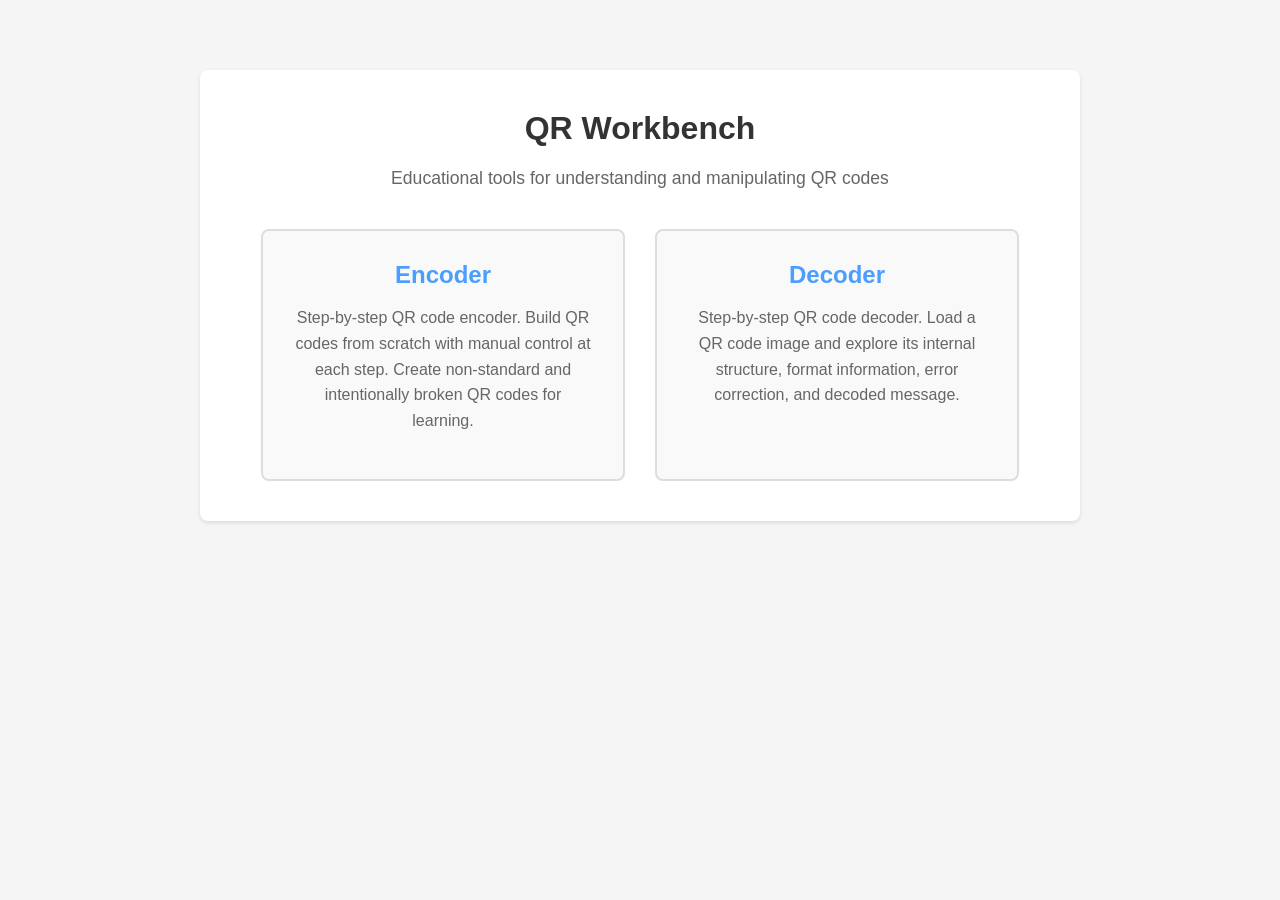
<file: index.html>
<!DOCTYPE html>
<html lang="en">
<head>
    <meta charset="UTF-8">
    <meta name="viewport" content="width=device-width, initial-scale=1.0">
    <title>QR Workbench</title>
    <link rel="stylesheet" href="styles.css">
    <style>
        .landing-container {
            max-width: 800px;
            margin: 50px auto;
            background: white;
            padding: 40px;
            border-radius: 8px;
            box-shadow: 0 2px 4px rgba(0,0,0,0.1);
            text-align: center;
        }

        .tool-cards {
            display: flex;
            gap: 30px;
            margin-top: 40px;
            justify-content: center;
        }

        .tool-card {
            flex: 1;
            max-width: 300px;
            padding: 30px;
            background: #f9f9f9;
            border-radius: 8px;
            border: 2px solid #ddd;
            transition: all 0.3s ease;
            text-decoration: none;
            color: inherit;
        }

        .tool-card:hover {
            border-color: #4a9eff;
            box-shadow: 0 4px 8px rgba(74, 158, 255, 0.2);
            transform: translateY(-2px);
        }

        .tool-card h2 {
            color: #4a9eff;
            margin-top: 0;
            margin-bottom: 15px;
        }

        .tool-card p {
            color: #666;
            line-height: 1.6;
        }

        .subtitle {
            color: #666;
            font-size: 1.1em;
            margin-top: 10px;
        }
    </style>
</head>
<body>
    <div class="landing-container">
        <h1>QR Workbench</h1>
        <p class="subtitle">Educational tools for understanding and manipulating QR codes</p>

        <div class="tool-cards">

            <a href="encoder.html" class="tool-card">
                <h2>Encoder</h2>
                <p>Step-by-step QR code encoder. Build QR codes from scratch with manual control at each step. Create non-standard and intentionally broken QR codes for learning.</p>
            </a>
            <a href="decoder.html" class="tool-card">
                <h2>Decoder</h2>
                <p>Step-by-step QR code decoder. Load a QR code image and explore its internal structure, format information, error correction, and decoded message.</p>
            </a>


        </div>
    </div>
</body>
</html>
</file>
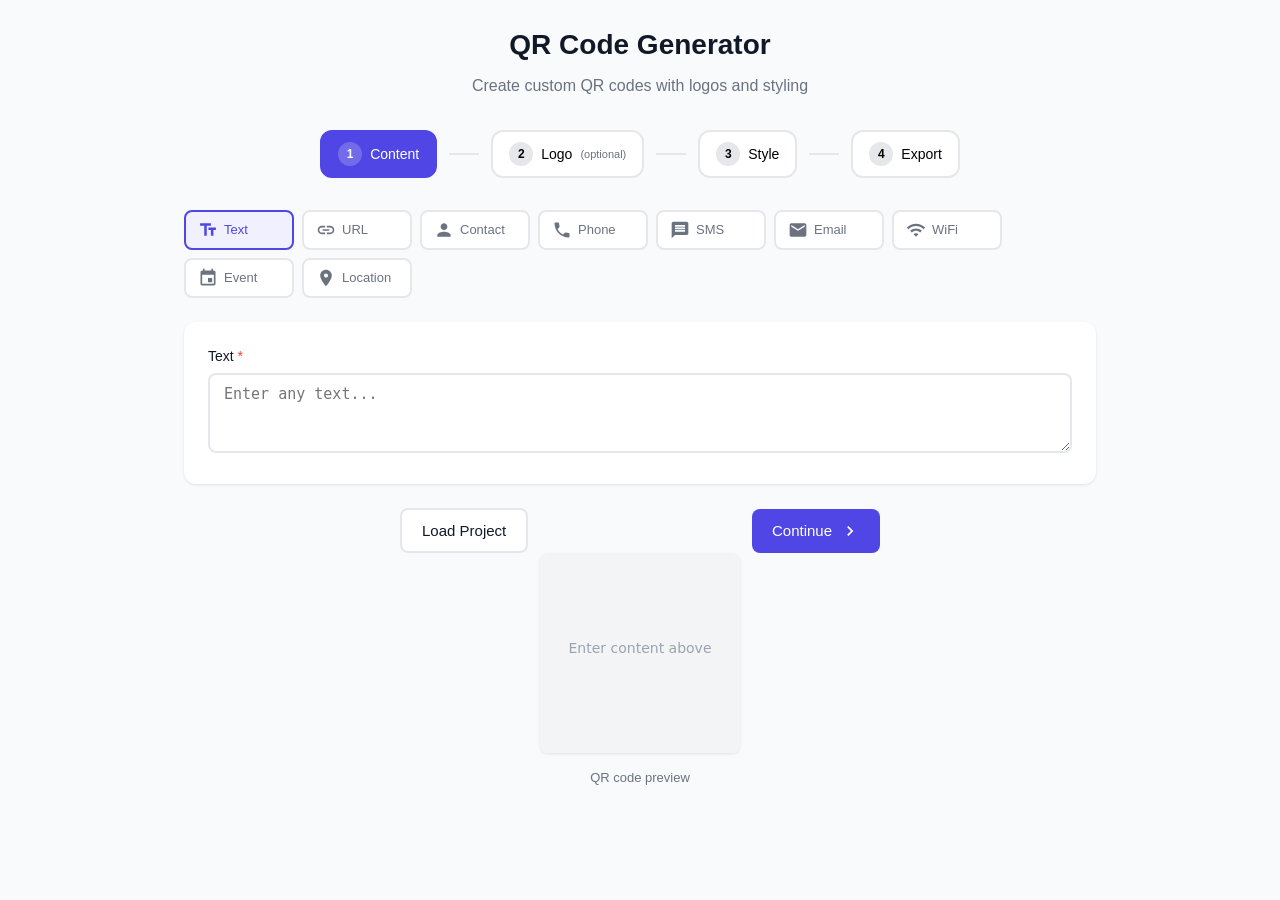
<file: public/index.html>
<!DOCTYPE html>
<html lang="en">
<head>
    <meta charset="UTF-8">
    <meta name="viewport" content="width=device-width, initial-scale=1.0">
    <title>QR Code Generator</title>
    <link rel="stylesheet" href="styles.css">
</head>
<body>
    <div class="container">
        <!-- Header -->
        <header class="header">
            <h1>QR Code Generator</h1>
            <p class="subtitle">Create custom QR codes with logos and styling</p>
        </header>

        <!-- Step Navigation -->
        <nav class="step-nav">
            <button class="step-btn active" data-step="1">
                <span class="step-num">1</span>
                <span class="step-label">Content</span>
            </button>
            <div class="step-divider"></div>
            <button class="step-btn" data-step="2">
                <span class="step-num">2</span>
                <span class="step-label">Logo</span>
                <span class="step-optional">(optional)</span>
            </button>
            <div class="step-divider"></div>
            <button class="step-btn" data-step="3">
                <span class="step-num">3</span>
                <span class="step-label">Style</span>
            </button>
            <div class="step-divider"></div>
            <button class="step-btn" data-step="4">
                <span class="step-num">4</span>
                <span class="step-label">Export</span>
            </button>
        </nav>

        <!-- Step 1: Content -->
        <section id="step1" class="step-section active">
            <!-- Type Selector -->
            <div class="type-selector">
                <div class="type-card active" data-type="text">
                    <div class="type-icon">
                        <svg viewBox="0 0 24 24" fill="currentColor"><path d="M2.5 4v3h5v12h3V7h5V4h-13zm19 5h-9v3h3v7h3v-7h3V9z"/></svg>
                    </div>
                    <span class="type-name">Text</span>
                </div>
                <div class="type-card" data-type="url">
                    <div class="type-icon">
                        <svg viewBox="0 0 24 24" fill="currentColor"><path d="M3.9 12c0-1.71 1.39-3.1 3.1-3.1h4V7H7c-2.76 0-5 2.24-5 5s2.24 5 5 5h4v-1.9H7c-1.71 0-3.1-1.39-3.1-3.1zM8 13h8v-2H8v2zm9-6h-4v1.9h4c1.71 0 3.1 1.39 3.1 3.1s-1.39 3.1-3.1 3.1h-4V17h4c2.76 0 5-2.24 5-5s-2.24-5-5-5z"/></svg>
                    </div>
                    <span class="type-name">URL</span>
                </div>
                <div class="type-card" data-type="vcard">
                    <div class="type-icon">
                        <svg viewBox="0 0 24 24" fill="currentColor"><path d="M12 12c2.21 0 4-1.79 4-4s-1.79-4-4-4-4 1.79-4 4 1.79 4 4 4zm0 2c-2.67 0-8 1.34-8 4v2h16v-2c0-2.66-5.33-4-8-4z"/></svg>
                    </div>
                    <span class="type-name">Contact</span>
                </div>
                <div class="type-card" data-type="phone">
                    <div class="type-icon">
                        <svg viewBox="0 0 24 24" fill="currentColor"><path d="M6.62 10.79c1.44 2.83 3.76 5.14 6.59 6.59l2.2-2.2c.27-.27.67-.36 1.02-.24 1.12.37 2.33.57 3.57.57.55 0 1 .45 1 1V20c0 .55-.45 1-1 1-9.39 0-17-7.61-17-17 0-.55.45-1 1-1h3.5c.55 0 1 .45 1 1 0 1.25.2 2.45.57 3.57.11.35.03.74-.25 1.02l-2.2 2.2z"/></svg>
                    </div>
                    <span class="type-name">Phone</span>
                </div>
                <div class="type-card" data-type="sms">
                    <div class="type-icon">
                        <svg viewBox="0 0 24 24" fill="currentColor"><path d="M20 2H4c-1.1 0-1.99.9-1.99 2L2 22l4-4h14c1.1 0 2-.9 2-2V4c0-1.1-.9-2-2-2zm-2 12H6v-2h12v2zm0-3H6V9h12v2zm0-3H6V6h12v2z"/></svg>
                    </div>
                    <span class="type-name">SMS</span>
                </div>
                <div class="type-card" data-type="email">
                    <div class="type-icon">
                        <svg viewBox="0 0 24 24" fill="currentColor"><path d="M20 4H4c-1.1 0-1.99.9-1.99 2L2 18c0 1.1.9 2 2 2h16c1.1 0 2-.9 2-2V6c0-1.1-.9-2-2-2zm0 4l-8 5-8-5V6l8 5 8-5v2z"/></svg>
                    </div>
                    <span class="type-name">Email</span>
                </div>
                <div class="type-card" data-type="wifi">
                    <div class="type-icon">
                        <svg viewBox="0 0 24 24" fill="currentColor"><path d="M1 9l2 2c4.97-4.97 13.03-4.97 18 0l2-2C16.93 2.93 7.08 2.93 1 9zm8 8l3 3 3-3c-1.65-1.66-4.34-1.66-6 0zm-4-4l2 2c2.76-2.76 7.24-2.76 10 0l2-2C15.14 9.14 8.87 9.14 5 13z"/></svg>
                    </div>
                    <span class="type-name">WiFi</span>
                </div>
                <div class="type-card" data-type="event">
                    <div class="type-icon">
                        <svg viewBox="0 0 24 24" fill="currentColor"><path d="M17 12h-5v5h5v-5zM16 1v2H8V1H6v2H5c-1.11 0-1.99.9-1.99 2L3 19c0 1.1.89 2 2 2h14c1.1 0 2-.9 2-2V5c0-1.1-.9-2-2-2h-1V1h-2zm3 18H5V8h14v11z"/></svg>
                    </div>
                    <span class="type-name">Event</span>
                </div>
                <div class="type-card" data-type="geo">
                    <div class="type-icon">
                        <svg viewBox="0 0 24 24" fill="currentColor"><path d="M12 2C8.13 2 5 5.13 5 9c0 5.25 7 13 7 13s7-7.75 7-13c0-3.87-3.13-7-7-7zm0 9.5c-1.38 0-2.5-1.12-2.5-2.5s1.12-2.5 2.5-2.5 2.5 1.12 2.5 2.5-1.12 2.5-2.5 2.5z"/></svg>
                    </div>
                    <span class="type-name">Location</span>
                </div>
            </div>

            <!-- Dynamic Form -->
            <div class="form-container">
                <form id="inputForm">
                    <!-- Fields injected by JS -->
                </form>
            </div>

            <!-- Actions -->
            <div class="step-actions step-actions-split" style="max-width: 480px; margin-left: auto; margin-right: auto;">
                <div>
                    <input type="file" id="projectFileInput" accept=".json" hidden>
                    <button type="button" class="btn btn-secondary" id="loadProjectBtn">Load Project</button>
                </div>
                <button type="button" class="btn btn-primary" id="nextBtn1">
                    Continue
                    <svg viewBox="0 0 24 24" fill="currentColor"><path d="M10 6L8.59 7.41 13.17 12l-4.58 4.59L10 18l6-6z"/></svg>
                </button>
            </div>


            <!-- Preview (small) -->
            <div class="preview-small">
                <canvas id="previewCanvas" width="200" height="200"></canvas>
                <p class="preview-hint">QR code preview</p>
            </div>
        </section>


        <!-- Step 2: Logo (Optional) -->
        <section id="step2" class="step-section">
            <div class="logo-step-layout">
                <!-- Logo Canvas -->
                <div class="logo-canvas-container">
                    <!-- Paint mode controls (hidden until editable cells exist) -->
                    <div id="paintModeControls" class="paint-mode-controls" style="display: none;">
                        <div class="mode-toggle">
                            <button type="button" class="mode-btn active" data-mode="logo">Move Logo</button>
                            <button type="button" class="mode-btn" data-mode="paint">Paint Modules</button>
                        </div>
                        <div id="brushControls" class="brush-controls" style="display: none;">
                            <button type="button" class="brush-btn active" data-brush="black" title="Black">&#9632;</button>
                            <button type="button" class="brush-btn" data-brush="white" title="White">&#9633;</button>
                            <button type="button" class="brush-btn brush-reset" id="resetPaintBtn" title="Reset edits">Reset</button>
                        </div>
                        <span id="modeHint" class="mode-hint">Drag to move logo</span>
                    </div>
                    <canvas id="logoCanvas" width="450" height="450"></canvas>
                    <p class="canvas-hint" id="logoCanvasHint">Upload a logo to position it on the QR code</p>
                </div>

                <!-- Logo Controls -->
                <div class="logo-controls-panel">
                    <div class="logo-upload-section">
                        <input type="file" id="logoInput" accept="image/*" hidden>
                        <button type="button" class="btn btn-primary btn-large" id="uploadLogoBtn">
                            <svg viewBox="0 0 24 24" fill="currentColor"><path d="M19 7v2.99s-1.99.01-2 0V7h-3s.01-1.99 0-2h3V2h2v3h3v2h-3zm-3 4V8h-3V5H5c-1.1 0-2 .9-2 2v12c0 1.1.9 2 2 2h12c1.1 0 2-.9 2-2v-8h-3zM5 19l3-4 2 3 3-4 4 5H5z"/></svg>
                            Upload Logo
                        </button>
                        <button type="button" class="btn btn-text" id="clearLogoBtn" style="display: none;">Remove Logo</button>
                    </div>

                    <div id="logoAdjustments" style="display: none;">
                        <div class="control-group">
                            <label>Logo Scale: <span id="logoScaleValue">100</span>%</label>
                            <input type="range" id="logoScale" min="20" max="150" value="100">
                        </div>

                    </div>

                    <!-- Canvas Size (always visible) -->
                    <div class="control-group">
                        <label>Canvas Size</label>
                        <p class="control-hint">Larger sizes allow bigger logos</p>
                        <select id="versionSelect">
                            <option value="auto">Auto</option>
                            <option value="2">Version 2 (25x25)</option>
                            <option value="3">Version 3 (29x29)</option>
                            <option value="4">Version 4 (33x33)</option>
                            <option value="5">Version 5 (37x37)</option>
                            <option value="6">Version 6 (41x41)</option>
                            <option value="8">Version 8 (49x49)</option>
                        </select>
                    </div>

                    <!-- Error Correction Level -->
                    <div class="control-group">
                        <label>Error Correction</label>
                        <p class="control-hint">Lower = more padding capacity</p>
                        <select id="eccSelect">
                            <option value="L">Low (7% recovery)</option>
                            <option value="M" selected>Medium (15% recovery)</option>
                            <option value="Q">Quartile (25% recovery)</option>
                            <option value="H">High (30% recovery)</option>
                        </select>
                    </div>

                    <!-- Optimize Mask for Logo (only when logo loaded) -->
                    <div id="optimizeMaskSection" class="control-group" style="display: none;">
                        <label>Optimize Pattern</label>
                        <p class="control-hint">Find the best mask pattern to match logo dark/light areas</p>
                        <button type="button" class="btn btn-secondary" id="optimizeMaskBtn" style="width: 100%;">
                            <svg viewBox="0 0 24 24" fill="currentColor" width="18" height="18"><path d="M19.35 10.04C18.67 6.59 15.64 4 12 4 9.11 4 6.6 5.64 5.35 8.04 2.34 8.36 0 10.91 0 14c0 3.31 2.69 6 6 6h13c2.76 0 5-2.24 5-5 0-2.64-2.05-4.78-4.65-4.96zM14 13v4h-4v-4H7l5-5 5 5h-3z"/></svg>
                            Optimize for Logo
                        </button>
                        <p id="optimizeResult" class="control-hint" style="margin-top: 8px; display: none;"></p>
                    </div>
                </div>
            </div>

            <!-- Step Actions -->
            <div class="step-actions step-actions-split">
                <button type="button" class="btn btn-secondary" id="backBtn2">
                    <svg viewBox="0 0 24 24" fill="currentColor"><path d="M15.41 7.41L14 6l-6 6 6 6 1.41-1.41L10.83 12z"/></svg>
                    Back
                </button>
                <div class="step-actions-right">
                    <button type="button" class="btn btn-text" id="skipLogoBtn">Skip - No Logo</button>
                    <button type="button" class="btn btn-primary" id="nextBtn2">
                        Continue
                        <svg viewBox="0 0 24 24" fill="currentColor"><path d="M10 6L8.59 7.41 13.17 12l-4.58 4.59L10 18l6-6z"/></svg>
                    </button>
                </div>
            </div>
        </section>

        <!-- Step 3: Style & Export -->
        <section id="step3" class="step-section">
            <div class="style-layout">
                <!-- Main Preview -->
                <div class="preview-main">
                    <canvas id="mainCanvas" width="500" height="500"></canvas>
                </div>

                <!-- Controls Panel -->
                <div class="controls-panel">
                    <!-- Module Shape -->
                    <div class="control-group">
                        <h3>Module Shape</h3>
                        <div class="shape-selector">
                            <button class="shape-btn" data-shape="square" title="Square">
                                <svg viewBox="0 0 24 24"><rect x="4" y="4" width="16" height="16" fill="currentColor"/></svg>
                            </button>
                            <button class="shape-btn" data-shape="circle" title="Circle">
                                <svg viewBox="0 0 24 24"><circle cx="12" cy="12" r="8" fill="currentColor"/></svg>
                            </button>
                            <button class="shape-btn" data-shape="rounded" title="Rounded">
                                <svg viewBox="0 0 24 24"><rect x="4" y="4" width="16" height="16" rx="3" fill="currentColor"/></svg>
                            </button>
                            <button class="shape-btn" data-shape="diamond" title="Diamond">
                                <svg viewBox="0 0 24 24"><rect x="4" y="4" width="16" height="16" transform="rotate(45 12 12)" fill="currentColor"/></svg>
                            </button>
                            <button class="shape-btn active" data-shape="cushion" title="Cushion">
                                <svg viewBox="0 0 24 24"><path d="M12 4 Q14.8 9.2 20 12 Q14.8 14.8 12 20 Q9.2 14.8 4 12 Q9.2 9.2 12 4Z" fill="currentColor"/></svg>
                            </button>
                        </div>
                    </div>

                    <!-- Finder Shape -->
                    <div class="control-group">
                        <h3>Finder Shape</h3>
                        <div class="shape-selector">
                            <button class="shape-btn finder-shape-btn" data-finder="square" title="Square">
                                <svg viewBox="0 0 24 24"><rect x="3" y="3" width="18" height="18" fill="currentColor"/><rect x="6" y="6" width="12" height="12" fill="white"/><rect x="8" y="8" width="8" height="8" fill="currentColor"/></svg>
                            </button>
                            <button class="shape-btn finder-shape-btn active" data-finder="rounded" title="Rounded">
                                <svg viewBox="0 0 24 24"><rect x="3" y="3" width="18" height="18" rx="2" fill="currentColor"/><rect x="6" y="6" width="12" height="12" rx="1.5" fill="white"/><rect x="8" y="8" width="8" height="8" rx="1" fill="currentColor"/></svg>
                            </button>
                            <button class="shape-btn finder-shape-btn" data-finder="circle" title="Circle">
                                <svg viewBox="0 0 24 24"><circle cx="12" cy="12" r="10" fill="currentColor"/><circle cx="12" cy="12" r="7" fill="white"/><circle cx="12" cy="12" r="4.5" fill="currentColor"/></svg>
                            </button>
                            <button class="shape-btn finder-shape-btn" data-finder="hybrid" title="Hybrid">
                                <svg viewBox="0 0 24 24"><circle cx="12" cy="12" r="10" fill="currentColor"/><circle cx="12" cy="12" r="7" fill="white"/><rect x="8" y="8" width="8" height="8" fill="currentColor"/></svg>
                            </button>
                            <button class="shape-btn finder-shape-btn" data-finder="hybrid-inverse" title="Hybrid Inverse">
                                <svg viewBox="0 0 24 24"><rect x="3" y="3" width="18" height="18" fill="currentColor"/><rect x="6" y="6" width="12" height="12" fill="white"/><circle cx="12" cy="12" r="4.5" fill="currentColor"/></svg>
                            </button>
                        </div>
                        <div class="finder-colors">
                            <div class="finder-color-swatch">
                                <input type="color" id="finderOuterColor" value="#000000">
                                <span>Outer</span>
                            </div>
                            <div class="finder-color-swatch">
                                <input type="color" id="finderMiddleColor" value="#ffffff">
                                <span>Middle</span>
                            </div>
                            <div class="finder-color-swatch">
                                <input type="color" id="finderCenterColor" value="#000000">
                                <span>Center</span>
                            </div>
                        </div>
                        <label class="checkbox-inline" style="display: flex; align-items: center; gap: 8px; margin-top: 8px; cursor: pointer;">
                            <input type="checkbox" id="finderFullSeparator">
                            <span style="font-size: 13px;">Full-sized separators</span>
                        </label>
                    </div>

                    <!-- Module Size -->
                    <div class="control-group">
                        <h3>Module Size: <span id="moduleSizeValue">80</span>%</h3>
                        <input type="range" id="moduleSize" min="20" max="100" value="80">
                    </div>

                    <!-- Simple Module Colors (visible when no logo) -->
                    <div id="simpleColorMode" class="control-group">
                        <h3>Module Colors</h3>
                        <div class="palette-display" style="display: block;">
                            <div class="palette-row">
                                <span class="palette-label">Dark</span>
                                <input type="color" id="simpleDarkColor" value="#000000">
                            </div>
                            <div class="palette-row">
                                <span class="palette-label">Light</span>
                                <input type="color" id="simpleLightColor" value="#ffffff">
                            </div>
                        </div>
                    </div>

                    <!-- Module Colors (visible when logo loaded) -->
                    <div id="moduleColorMode" class="control-group" style="display: none;">
                        <h3>Module Colors</h3>
                        <select id="colorMode">
                            <option value="default">Black & White</option>
                            <option value="palette" selected>Palette from Logo</option>
                            <option value="gradient">Gradient from Logo</option>
                        </select>

                        <!-- Palette Color Pickers (shown when palette mode) -->
                        <div id="paletteDisplay" class="palette-display" style="display: none;">
                            <div class="palette-row">
                                <span class="palette-label">Dark</span>
                                <input type="color" class="palette-picker" data-type="dark" data-index="0">
                                <input type="color" class="palette-picker" data-type="dark" data-index="1">
                                <input type="color" class="palette-picker" data-type="dark" data-index="2">
                                <input type="color" class="palette-picker" data-type="dark" data-index="3">
                            </div>
                            <div class="palette-row">
                                <span class="palette-label">Light</span>
                                <input type="color" class="palette-picker" data-type="light" data-index="0">
                                <input type="color" class="palette-picker" data-type="light" data-index="1">
                                <input type="color" class="palette-picker" data-type="light" data-index="2">
                                <input type="color" class="palette-picker" data-type="light" data-index="3">
                            </div>
                            <p class="control-hint">Click any color to customize</p>
                        </div>

                        <!-- Gradient Controls (shown when gradient mode) -->
                        <div id="gradientControls" class="gradient-controls" style="display: none;">
                            <label>Dark Max Brightness: <span id="darkLumValue">33</span>%</label>
                            <input type="range" id="darkMaxLum" min="0" max="50" value="33">
                            <label>Light Min Brightness: <span id="lightLumValue">66</span>%</label>
                            <input type="range" id="lightMinLum" min="50" max="100" value="66">
                        </div>
                    </div>

                    <!-- Background Fill (visible when logo loaded) -->
                    <div id="backgroundFillGroup" class="control-group" style="display: none;">
                        <h3>Background Fill</h3>
                        <select id="backgroundFill">
                            <option value="light">Light (from logo)</option>
                            <option value="dark">Dark (from logo)</option>
                        </select>
                    </div>

                </div>
            </div>

            <!-- Step 3 Actions -->
            <div class="step-actions step-actions-split">
                <button type="button" class="btn btn-secondary" id="backBtn3">
                    <svg viewBox="0 0 24 24" fill="currentColor"><path d="M15.41 7.41L14 6l-6 6 6 6 1.41-1.41L10.83 12z"/></svg>
                    Back
                </button>
                <button type="button" class="btn btn-primary" id="nextBtn3">
                    Continue
                    <svg viewBox="0 0 24 24" fill="currentColor"><path d="M10 6L8.59 7.41 13.17 12l-4.58 4.59L10 18l6-6z"/></svg>
                </button>
            </div>
        </section>

        <!-- Step 4: Delete & Export -->
        <section id="step4" class="step-section">
            <div class="delete-step-layout">
                <!-- Left: Canvas area -->
                <div class="delete-canvas-container">
                    <!-- Mode controls -->
                    <div id="deletePaintModeControls" class="paint-mode-controls">
                        <div class="mode-toggle">
                            <button type="button" class="mode-btn active" data-mode="delete">Delete Codewords</button>
                            <button type="button" class="mode-btn" data-mode="paint">Paint Deleted</button>
                        </div>
                        <div id="deleteBrushControls" class="brush-controls" style="display: none;">
                            <button type="button" class="brush-btn active" data-brush="black" title="Black">&#9632;</button>
                            <button type="button" class="brush-btn" data-brush="white" title="White">&#9633;</button>
                        </div>
                        <span id="deleteModeHint" class="mode-hint">Click to delete/restore codewords</span>
                    </div>
                    <canvas id="deleteCanvas" width="500" height="500"></canvas>
                    <div id="deleteHoverIndicator" class="delete-hover-indicator" style="display: none;"></div>
                </div>

                <!-- Right: Side panel -->
                <div class="delete-side-panel">
                    <!-- Summary -->
                    <div class="delete-summary">
                        <div class="delete-summary-row">
                            <span>Total Codewords:</span>
                            <strong id="deleteTotalCodewords">0</strong>
                        </div>
                        <div class="delete-summary-row">
                            <span>Deleted:</span>
                            <strong id="deleteDeletedCount">0</strong>
                        </div>
                    </div>

                    <!-- Block Legend -->
                    <div id="deleteBlockLegend" class="delete-block-legend"></div>

                    <!-- Reset Button -->
                    <button type="button" class="btn btn-secondary" id="resetDeletionsBtn" style="width: 100%; justify-content: center; margin-bottom: 20px;">
                        Reset Deletions
                    </button>

                    <!-- Hide Deleted Preview -->
                    <label class="checkbox-inline" style="display: flex; align-items: center; gap: 8px; margin-bottom: 16px; cursor: pointer;">
                        <input type="checkbox" id="hideDeletedPreview">
                        <span style="font-size: 13px;">Hide deleted modules</span>
                    </label>

                    <!-- Quiet Zone -->
                    <div class="control-group">
                        <h3>Quiet Zone: <span id="quietZoneValue">2</span> modules</h3>
                        <input type="range" id="quietZone" min="0" max="4" value="2">
                    </div>

                    <!-- Export -->
                    <div class="control-group export-group">
                        <h3>Export</h3>
                        <div class="export-buttons">
                            <button type="button" class="btn btn-primary export-delete-btn" data-size="512">Download 512px</button>
                            <button type="button" class="btn btn-primary export-delete-btn" data-size="1024">Download 1024px</button>
                            <button type="button" class="btn btn-primary export-delete-btn" data-size="2048">Download 2048px</button>
                        </div>
                    </div>

                    <!-- Save Project -->
                    <button type="button" class="btn btn-secondary" id="saveProjectBtn"
                        style="width: 100%; justify-content: center; margin-top: 12px;">
                        Save Project
                    </button>
                </div>
            </div>

            <!-- Back Button -->
            <div class="step-actions">
                <button type="button" class="btn btn-secondary" id="backBtn4">
                    <svg viewBox="0 0 24 24" fill="currentColor"><path d="M15.41 7.41L14 6l-6 6 6 6 1.41-1.41L10.83 12z"/></svg>
                    Back
                </button>
            </div>
        </section>
    </div>

    <!-- Scripts -->
    <script src="core/qr-block-tables.js"></script>
    <script src="core/qr-reed-solomon.js"></script>
    <script src="core/qr-utils.js"></script>
    <script src="core/encoder-core.js"></script>
    <script src="js/qr-types.js"></script>
    <script src="js/color-utils.js"></script>
    <script src="js/qr-renderer.js"></script>
    <script src="js/app.js"></script>
</body>
</html>
</file>
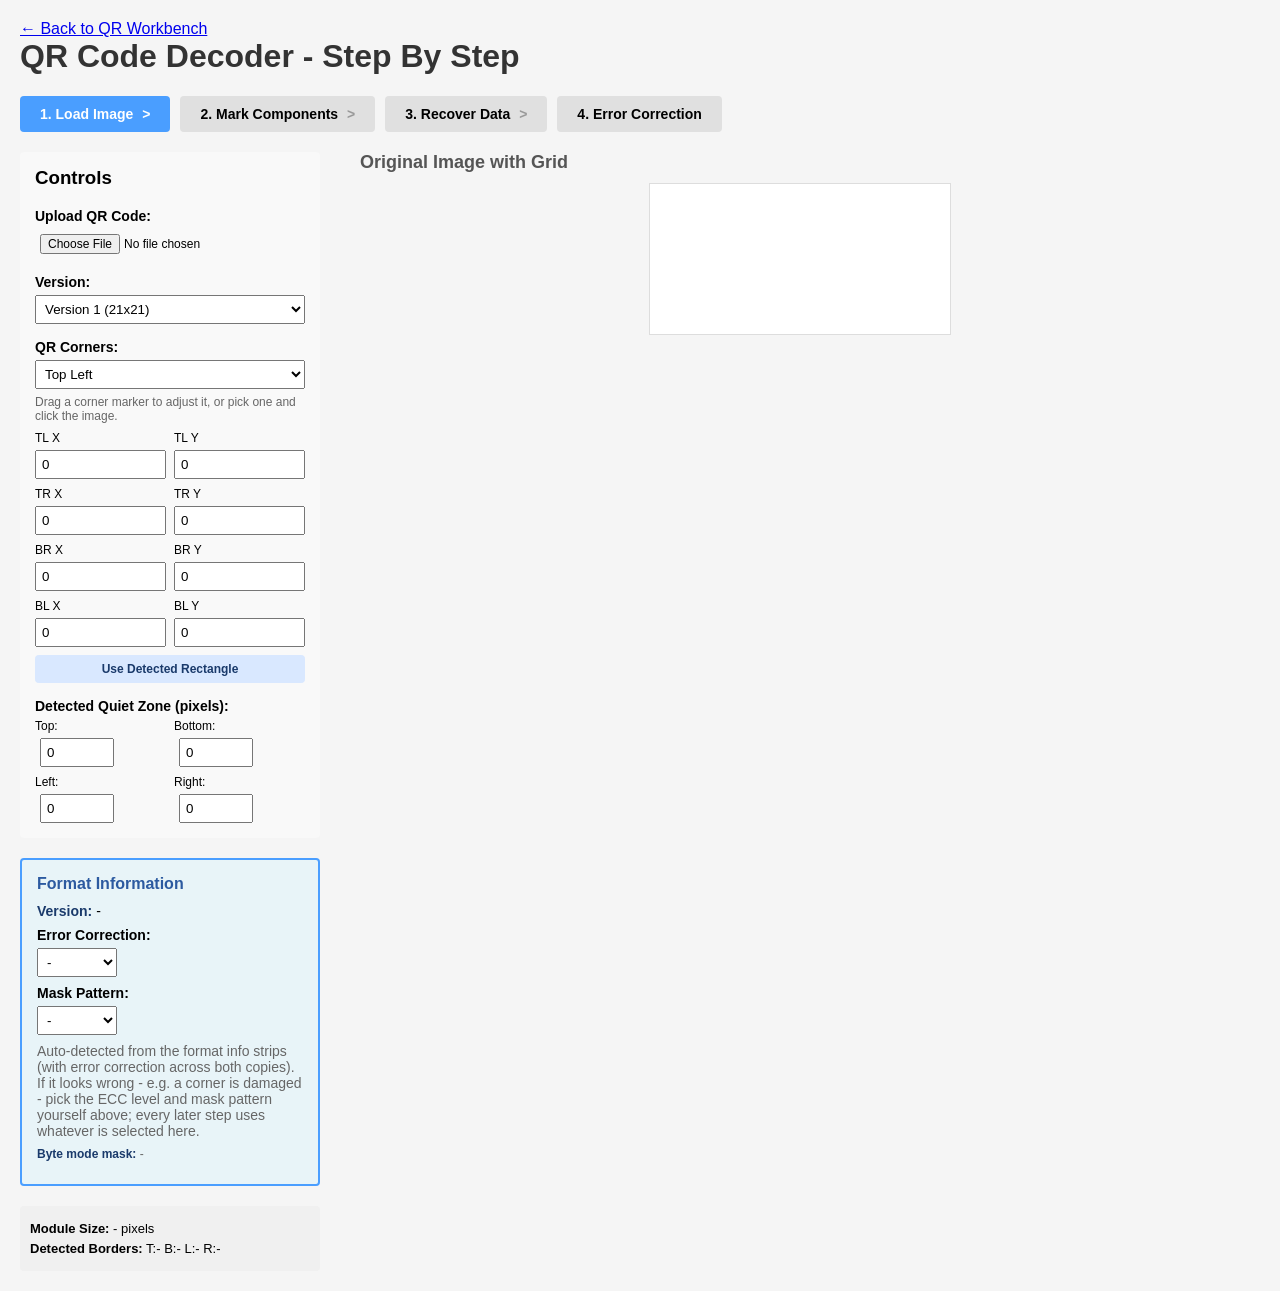
<file: decoder.html>
<!DOCTYPE html>
<html lang="en">
<head>
    <meta charset="UTF-8">
    <meta name="viewport" content="width=device-width, initial-scale=1.0">
    <title>QR Code Decoder - Step 2: Format Information</title>
    <link rel="stylesheet" href="styles.css">
</head>
<body>
    <a href="index.html" class="back-link">&larr; Back to QR Workbench</a>

    <h1>QR Code Decoder - Step By Step</h1>

    <div class="tabs">
        <button class="tab-button active" onclick="switchTab(0)">1. Load Image</button>
        <button class="tab-button" onclick="switchTab(1)">2. Mark Components</button>
        <button class="tab-button" onclick="switchTab(2)">3. Recover Data</button>
        <button class="tab-button" onclick="switchTab(3)">4. Error Correction</button>
    </div>

    <!-- Tab 1: Original Image -->
    <div class="tab-content active" id="tab1">
        <div class="side-panel">
            <div class="controls">
                <h3 style="margin-top: 0;">Controls</h3>
                <div class="control-group">
                    <label>Upload QR Code:</label>
                    <input type="file" id="imageInput" accept="image/*">
                </div>

                <div class="control-group">
                    <label>Version:</label>
                    <select id="versionSelect">
                        <!-- Versions 1-40 -->
                    </select>
                </div>

                <div class="control-group">
                    <label>QR Corners:</label>
                    <select id="cornerSelect">
                        <option value="topLeft">Top Left</option>
                        <option value="topRight">Top Right</option>
                        <option value="bottomRight">Bottom Right</option>
                        <option value="bottomLeft">Bottom Left</option>
                    </select>
                    <p class="control-hint">Drag a corner marker to adjust it, or pick one and click the image.</p>
                    <div class="corner-controls">
                        <div>
                            <label>TL X</label>
                            <input type="number" id="cornerTopLeftX" min="0" value="0">
                        </div>
                        <div>
                            <label>TL Y</label>
                            <input type="number" id="cornerTopLeftY" min="0" value="0">
                        </div>
                        <div>
                            <label>TR X</label>
                            <input type="number" id="cornerTopRightX" min="0" value="0">
                        </div>
                        <div>
                            <label>TR Y</label>
                            <input type="number" id="cornerTopRightY" min="0" value="0">
                        </div>
                        <div>
                            <label>BR X</label>
                            <input type="number" id="cornerBottomRightX" min="0" value="0">
                        </div>
                        <div>
                            <label>BR Y</label>
                            <input type="number" id="cornerBottomRightY" min="0" value="0">
                        </div>
                        <div>
                            <label>BL X</label>
                            <input type="number" id="cornerBottomLeftX" min="0" value="0">
                        </div>
                        <div>
                            <label>BL Y</label>
                            <input type="number" id="cornerBottomLeftY" min="0" value="0">
                        </div>
                    </div>
                    <button type="button" class="small-button" id="useDetectedBorders">Use Detected Rectangle</button>
                </div>

                <div class="control-group">
                    <label>Detected Quiet Zone (pixels):</label>
                    <div class="border-controls">
                        <div>
                            <label>Top:</label>
                            <input type="number" id="borderTop" min="0" value="0">
                        </div>
                        <div>
                            <label>Bottom:</label>
                            <input type="number" id="borderBottom" min="0" value="0">
                        </div>
                        <div>
                            <label>Left:</label>
                            <input type="number" id="borderLeft" min="0" value="0">
                        </div>
                        <div>
                            <label>Right:</label>
                            <input type="number" id="borderRight" min="0" value="0">
                        </div>
                    </div>
                </div>
            </div>

            <div class="info-panel">
                <h3>Format Information</h3>
                <p><strong><span id="versionLabel">Version:</span></strong> <span id="versionInfo">-</span></p>
                <div class="control-group" style="margin: 8px 0;">
                    <label>Error Correction:</label>
                    <select id="eccLevelSelect" style="width: 80px;">
                        <option value="">-</option>
                        <option value="L">L (7%)</option>
                        <option value="M">M (15%)</option>
                        <option value="Q">Q (25%)</option>
                        <option value="H">H (30%)</option>
                    </select>
                    <span id="eccLevel" style="display: none;">-</span>
                </div>
                <div class="control-group" style="margin: 8px 0;">
                    <label>Mask Pattern:</label>
                    <select id="maskPatternSelect" style="width: 80px;">
                        <option value="-1">-</option>
                        <option value="0">0</option>
                        <option value="1">1</option>
                        <option value="2">2</option>
                        <option value="3">3</option>
                        <option value="4">4</option>
                        <option value="5">5</option>
                        <option value="6">6</option>
                        <option value="7">7</option>
                    </select>
                    <span id="maskPattern" style="display: none;">-</span>
                </div>
                <p class="control-hint" style="margin: 0 0 8px;">Auto-detected from the format info strips (with error correction across both copies). If it looks wrong - e.g. a corner is damaged - pick the ECC level and mask pattern yourself above; every later step uses whatever is selected here.</p>
                <p style="margin-top: 8px; font-size: 12px; color: #666;"><strong>Byte mode mask:</strong> <span id="byteMaskHint">-</span></p>
            </div>

            <div class="status">
                <p><strong>Module Size:</strong> <span id="moduleSize">-</span> pixels</p>
                <p><strong>Detected Borders:</strong> T:<span id="detectedTop">-</span> B:<span id="detectedBottom">-</span> L:<span id="detectedLeft">-</span> R:<span id="detectedRight">-</span></p>
            </div>
        </div>

        <div class="canvas-area">
            <div class="canvas-container">
                <h2>Original Image with Grid</h2>
                <canvas id="canvas"></canvas>
            </div>
        </div>
    </div>

    <!-- Tab 2: Mark Components -->
    <div class="tab-content" id="tab2">
        <div class="side-panel">
            <div class="marking-controls">
                <h3>Mark Components</h3>
                <button class="mark-button" id="markFinders" onclick="toggleMark('finders')">Mark Finders</button>
                <button class="mark-button" id="markAlignment" onclick="toggleMark('alignment')" disabled>Mark Alignment</button>
                <button class="mark-button" id="markFormat" onclick="toggleMark('format')">Mark Format Info</button>
                <button class="mark-button" id="markTiming" onclick="toggleMark('timing')">Mark Timing</button>
                <button class="mark-button" id="markDark" onclick="toggleMark('dark')">Mark Dark Module</button>
                <button class="mark-button" id="markVersion" onclick="toggleMark('version')" disabled>Mark Version Info</button>
            </div>

            <div class="info-panel">
                <h3>Format Information</h3>
                <p><strong><span id="versionLabel2">Version:</span></strong> <span id="versionInfo2">-</span></p>
                <div class="control-group" style="margin: 8px 0;">
                    <label>Error Correction:</label>
                    <select id="eccLevelSelect2" style="width: 80px;">
                        <option value="">-</option>
                        <option value="L">L (7%)</option>
                        <option value="M">M (15%)</option>
                        <option value="Q">Q (25%)</option>
                        <option value="H">H (30%)</option>
                    </select>
                    <span id="eccLevel2" style="display: none;">-</span>
                </div>
                <div class="control-group" style="margin: 8px 0;">
                    <label>Mask Pattern:</label>
                    <select id="maskPatternSelect2" style="width: 80px;">
                        <option value="-1">-</option>
                        <option value="0">0</option>
                        <option value="1">1</option>
                        <option value="2">2</option>
                        <option value="3">3</option>
                        <option value="4">4</option>
                        <option value="5">5</option>
                        <option value="6">6</option>
                        <option value="7">7</option>
                    </select>
                    <span id="maskPattern2" style="display: none;">-</span>
                </div>
                <p style="margin-top: 8px; font-size: 12px; color: #666;"><strong>Byte mode mask:</strong> <span id="byteMaskHint2">-</span></p>
                <p><strong>Blocks:</strong> <span id="blockCount">-</span></p>
                <div class="control-group" style="margin: 8px 0;">
                    <label>Data Mode:</label>
                    <select id="dataModeSelect" style="width: 140px;" disabled>
                        <option value="">-</option>
                        <option value="Numeric">Numeric</option>
                        <option value="Alphanumeric">Alphanumeric</option>
                        <option value="Byte">Byte</option>
                        <option value="Kanji">Kanji</option>
                    </select>
                </div>
                <p class="control-hint" style="margin: 0 0 8px;">If this is not auto-detected try Byte.</p>
                <p><strong>Message Size:</strong> <span id="messageSize">-</span></p>
            </div>
        </div>

        <div class="canvas-area">
            <div class="canvas-container">
                <h2>Cleaned QR Code</h2>
                <canvas id="cleanCanvas"></canvas>
            </div>
        </div>
    </div>

    <!-- Tab 3: Recover Data Blocks -->
    <div class="tab-content" id="tab3">
        <div class="side-panel">
            <div class="marking-controls">
                <h3>Recover Data Blocks</h3>
                <button class="mark-button" id="unmaskButton" onclick="unmaskQRCode()" disabled>Unmask Data</button>
                <div class="recovery-buttons">
                    <button class="mark-button" id="recoverAllButton" onclick="recoverAllBitstream()" disabled>Recover All</button>
                    <button class="mark-button" id="nextByteButton" onclick="recoverNextByte()" disabled>Next Codeword</button>
                </div>
                <button class="mark-button" id="deinterleaveButton" onclick="deinterleaveData()" disabled>De-interleave Data</button>
                <button class="mark-button" id="decodeModeButton" onclick="decodeMode()" disabled>Decode Mode</button>
                <button class="mark-button" id="decodeSizeButton" onclick="decodeSize()" disabled>Decode Size</button>
            </div>

            <div class="info-panel">
                <h3>Format Information</h3>
                <p><strong><span id="versionLabel3">Version:</span></strong> <span id="versionInfo3">-</span></p>
                <div class="control-group" style="margin: 8px 0;">
                    <label>Error Correction:</label>
                    <select id="eccLevelSelect3" style="width: 80px;">
                        <option value="">-</option>
                        <option value="L">L (7%)</option>
                        <option value="M">M (15%)</option>
                        <option value="Q">Q (25%)</option>
                        <option value="H">H (30%)</option>
                    </select>
                </div>
                <div class="control-group" style="margin: 8px 0;">
                    <label>Mask Pattern:</label>
                    <select id="maskPatternSelect3" style="width: 80px;">
                        <option value="-1">-</option>
                        <option value="0">0</option>
                        <option value="1">1</option>
                        <option value="2">2</option>
                        <option value="3">3</option>
                        <option value="4">4</option>
                        <option value="5">5</option>
                        <option value="6">6</option>
                        <option value="7">7</option>
                    </select>
                </div>
                <p style="margin-top: 8px; font-size: 12px; color: #666;"><strong>Byte mode mask:</strong> <span id="byteMaskHint3">-</span></p>
                <p><strong>Blocks:</strong> <span id="blockCount3">-</span></p>
                <div class="control-group" style="margin: 8px 0;">
                    <label>Data Mode:</label>
                    <select id="dataModeSelect3" style="width: 140px;" disabled>
                        <option value="">-</option>
                        <option value="Numeric">Numeric</option>
                        <option value="Alphanumeric">Alphanumeric</option>
                        <option value="Byte">Byte</option>
                        <option value="Kanji">Kanji</option>
                    </select>
                </div>
                <p class="control-hint" style="margin: 0 0 8px;">If this is not auto-detected try Byte.</p>
                <p><strong>Message Size:</strong> <span id="messageSize3">-</span></p>
            </div>
        </div>

        <div class="canvas-area">
            <div class="canvas-container-small">
                <h3>Cleaned QR Code</h3>
                <canvas id="cleanCanvas3"></canvas>
            </div>

            <div class="status">
                <h3>Bitstream Recovery</h3>
                <div id="bitstreamLegend" class="bitstream-legend" style="display: none;">
                    <div class="legend-item">
                        <div class="legend-color" style="background: #E3F2FD; border-color: #1976D2;"></div>
                        <span>Block 1</span>
                    </div>
                    <div class="legend-item">
                        <div class="legend-color" style="background: #E8F5E9; border-color: #388E3C;"></div>
                        <span>Block 2</span>
                    </div>
                    <div class="legend-item">
                        <div class="legend-color" style="background: #FFF9C4; border-color: #F9A825;"></div>
                        <span>Block 3</span>
                    </div>
                    <div class="legend-item">
                        <div class="legend-color" style="background: #FCE4EC; border-color: #C2185B;"></div>
                        <span>Block 4</span>
                    </div>
                </div>
                <div id="codewordDisplay" class="codeword-container"></div>
            </div>
        </div>
    </div>

    <!-- Tab 4: Error Correction -->
    <div class="tab-content" id="tab4">
        <div class="side-panel">
            <div class="marking-controls">
                <h3>Error Correction</h3>
                <button class="mark-button" id="calculateSyndromesButton" onclick="calculateSyndromes()" disabled>Calculate Syndromes</button>
                <button class="mark-button" id="findErrorLocationsButton" onclick="findErrorLocations()" disabled>Find Error Locations</button>
                <button class="mark-button" id="calculateErrorValuesButton" onclick="calculateErrorValues()" disabled>Calculate Error Values</button>
                <button class="mark-button" id="applyCorrectionsButton" onclick="applyCorrections()" disabled>Apply Corrections</button>
                <button class="mark-button" id="decodeMessageButton" onclick="decodeMessage()" disabled>Decode Message</button>
            </div>

            <div class="status">
                <div class="ec-status" id="ecStatus" style="display: none;">
                    <p><strong>Error Correction Status:</strong></p>
                    <div id="ecStatusContent"></div>
                </div>
            </div>

            <div id="decodedMessageBox" style="display: none; margin-top: 10px; padding: 10px; background: #e8f4f8; border-radius: 4px; border: 2px solid #4a9eff;">
                <p style="margin: 0 0 5px 0; font-weight: bold; color: #2c5aa0;">Decoded Message:</p>
                <div id="decodedMessageContent" style="font-family: monospace; font-size: 13px; word-wrap: break-word; white-space: pre-wrap;"></div>
            </div>

            <div class="canvas-container-small">
                <h3>Error Codewords</h3>
                <canvas id="errorCanvas"></canvas>
            </div>
        </div>

        <div class="canvas-area">
            <div class="status">
                <h3>Recovered Blocks in hex</h3>
                <div style="display: flex; gap: 8px; margin: 10px 0;">
                    <button class="mark-button" onclick="copyDataToClipboard(this)" title="Copy all data codewords as space-delimited hex">Copy Data</button>
                    <button class="mark-button" onclick="copyEccToClipboard(this)" title="Copy all ECC codewords as space-delimited hex">Copy ECC</button>
                </div>
                <div id="blockDisplay" style="width: 100%; font-family: monospace; font-size: 11px;"></div>
            </div>
        </div>
    </div>
    <script src="ui-messages.js"></script>
    <script src="qr-utils.js"></script>
    <script src="qr-reed-solomon.js"></script>
    <script src="qr-block-tables.js"></script>
    <script src="decoder-extract.js"></script>
    <script src="decoder-bitstream.js"></script>
    <script src="decoder-error-correction.js"></script>
    <script src="decoder-ui.js"></script>
    <script src="decoder.js"></script>
</body>
</html>
</file>
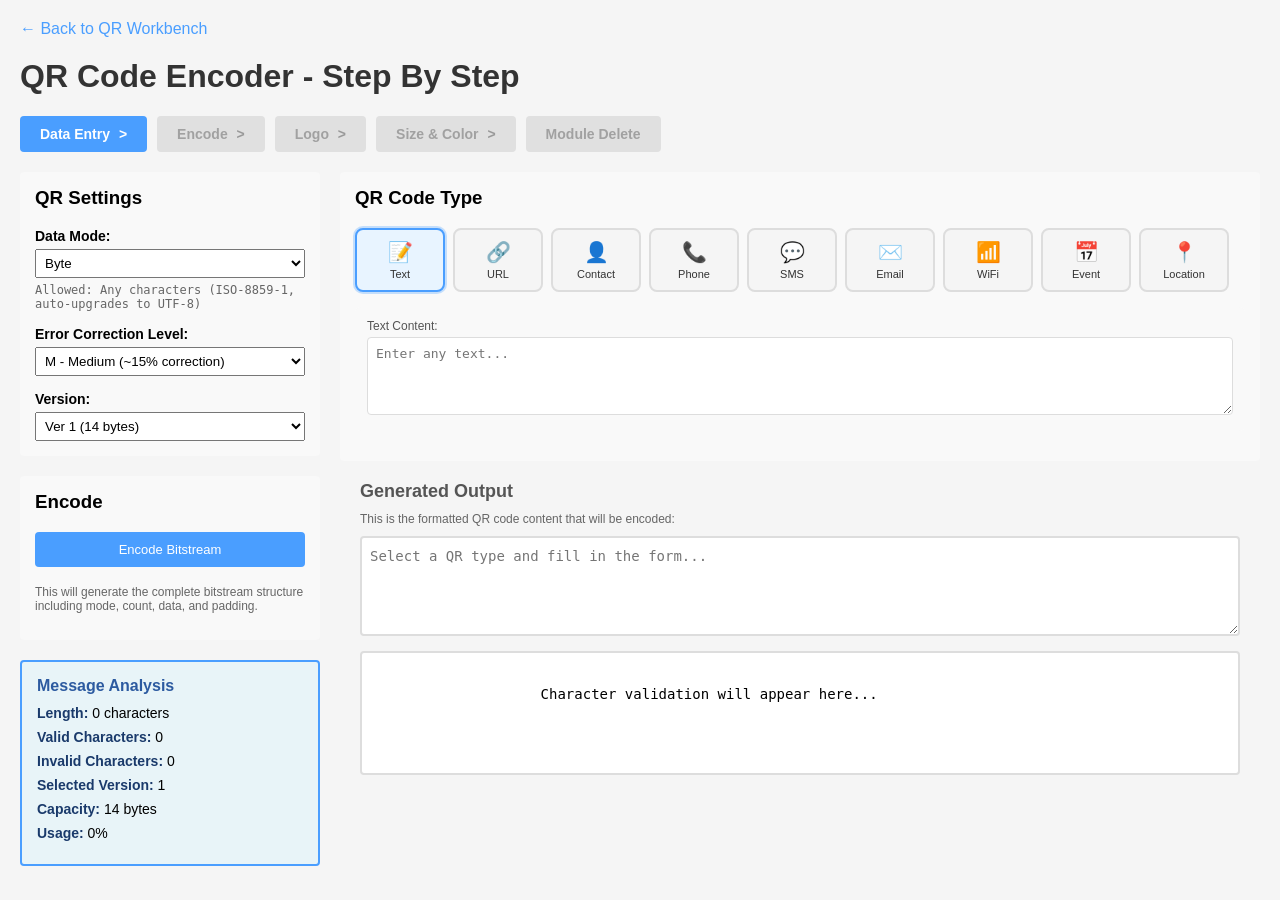
<file: encoder.html>
<!DOCTYPE html>
<html lang="en">
<head>
    <meta charset="UTF-8">
    <meta name="viewport" content="width=device-width, initial-scale=1.0">
    <title>QR Code Encoder - Step By Step</title>
    <link rel="stylesheet" href="styles.css">
    <style>
        .back-link {
            display: inline-block;
            margin-bottom: 20px;
            color: #4a9eff;
            text-decoration: none;
        }

        .back-link:hover {
            text-decoration: underline;
        }

        .validated-input {
            font-family: monospace;
            font-size: 14px;
            padding: 8px;
            border: 2px solid #ddd;
            border-radius: 4px;
            width: 100%;
            box-sizing: border-box;
            line-height: 1.5;
            min-height: 100px;
        }

        .validated-input:focus {
            outline: none;
            border-color: #4a9eff;
        }

        .char-display {
            font-family: monospace;
            font-size: 14px;
            padding: 10px;
            border: 2px solid #ddd;
            border-radius: 4px;
            background: white;
            min-height: 100px;
            line-height: 1.5;
            word-wrap: break-word;
            white-space: pre-wrap;
        }

        .char-valid {
            color: black;
        }

        .char-invalid {
            color: red;
            font-weight: bold;
        }

        .validation-info {
            margin-top: 10px;
            padding: 10px;
            background: #e8f4f8;
            border-radius: 4px;
            font-size: 13px;
        }

        .validation-info.warning {
            background: #fff3cd;
            border-left: 4px solid #ffc107;
        }

        .validation-info.success {
            background: #d4edda;
            border-left: 4px solid #28a745;
        }

        .charset-info {
            margin-top: 5px;
            font-size: 12px;
            color: #666;
            font-family: monospace;
        }

        .bitstream-section {
            margin-bottom: 15px;
            padding: 10px;
            border-radius: 4px;
            border: 2px solid #ddd;
        }

        .bitstream-section h4 {
            margin: 0 0 8px 0;
            font-size: 14px;
            color: #333;
        }

        .bitstream-section .bit-info {
            font-size: 11px;
            color: #666;
            margin-bottom: 5px;
        }

        .bitstream-field {
            font-family: 'Courier New', monospace;
            font-size: 13px;
            padding: 8px;
            border: 1px solid #ccc;
            border-radius: 3px;
            background: white;
            width: 100%;
            box-sizing: border-box;
            word-wrap: break-word;
            white-space: pre-wrap;
        }

        .bitstream-field:focus {
            outline: none;
            border-color: #4a9eff;
            background: #f8fcff;
        }

        .bitstream-field[contenteditable="true"]:hover {
            background: #fafafa;
        }

        .section-mode { border-color: #e91e63; background: #fce4ec; }
        .section-count { border-color: #9c27b0; background: #f3e5f5; }
        .section-data { border-color: #2196f3; background: #e3f2fd; }
        .section-padding { border-color: #ff9800; background: #fff3e0; }
        .section-ecc { border-color: #4caf50; background: #e8f5e9; }

        .hex-grid {
            display: grid;
            grid-template-columns: repeat(auto-fill, minmax(35px, 1fr));
            gap: 4px;
            margin-top: 5px;
        }

        .hex-byte {
            font-family: 'Courier New', monospace;
            font-size: 12px;
            padding: 4px;
            border: 1px solid #ddd;
            border-radius: 3px;
            text-align: center;
            background: white;
            cursor: pointer;
        }

        .hex-byte:hover {
            background: #f0f0f0;
        }

        .hex-byte[contenteditable="true"]:focus {
            outline: none;
            border-color: #4a9eff;
            background: #f8fcff;
        }

        .ansi-output {
            margin: 0;
            padding: 12px;
            overflow: auto;
            background: #111;
            color: #f5f5f5;
            border-radius: 4px;
            font-family: 'Courier New', monospace;
            font-size: 16px;
            line-height: 1;
            letter-spacing: 0;
            white-space: pre;
        }

        .ansi-actions {
            display: flex;
            gap: 8px;
            margin: 8px 0;
        }

        .ansi-actions .mark-button {
            margin-bottom: 0;
        }
    </style>
</head>
<body>
    <a href="index.html" class="back-link">&larr; Back to QR Workbench</a>

    <h1>QR Code Encoder - Step By Step</h1>

    <div class="tabs">
        <button class="tab-button active" onclick="switchTab(0)">Data Entry</button>
        <button class="tab-button" onclick="switchTab(1)" disabled>Encode</button>
        <button class="tab-button" onclick="switchTab(2)" disabled>Logo</button>
        <button class="tab-button" onclick="switchTab(3)" disabled>Size & Color</button>
        <button class="tab-button" onclick="switchTab(4)" disabled>Module Delete</button>
    </div>

    <!-- Tab 1: Data Entry -->
    <div class="tab-content active" id="tab1">
        <div class="side-panel">
            <div class="controls">
                <h3 style="margin-top: 0;">QR Settings</h3>

                <div class="control-group">
                    <label for="dataModeSelect">Data Mode:</label>
                    <select id="dataModeSelect">
                        <option value="numeric">Numeric</option>
                        <option value="alphanumeric">Alphanumeric</option>
                        <option value="byte" selected>Byte</option>
                    </select>
                    <div class="charset-info" id="charsetInfo">
                        Allowed: Any characters (ISO-8859-1)
                    </div>
                </div>

                <div class="control-group">
                    <label for="eccLevelSelect">Error Correction Level:</label>
                    <select id="eccLevelSelect">
                        <option value="L">L - Low (~7% correction)</option>
                        <option value="M" selected>M - Medium (~15% correction)</option>
                        <option value="Q">Q - Quartile (~25% correction)</option>
                        <option value="H">H - High (~30% correction)</option>
                    </select>
                </div>

                <div class="control-group">
                    <label for="versionSelect">Version:</label>
                    <select id="versionSelect">
                        <!-- Populated dynamically -->
                    </select>
                </div>
            </div>

            <div class="controls">
                <h3 style="margin-top: 0;">Encode</h3>
                <button class="mark-button" id="encodeButton" onclick="onEncodeBitstreamClick()">Encode Bitstream</button>
                <p style="font-size: 12px; color: #666; margin-top: 10px;">This will generate the complete bitstream structure including mode, count, data, and padding.</p>
            </div>

            <div class="info-panel">
                <h3>Message Analysis</h3>
                <p><strong>Length:</strong> <span id="messageLength">0</span> characters</p>
                <p><strong>Valid Characters:</strong> <span id="validCount">0</span></p>
                <p><strong>Invalid Characters:</strong> <span id="invalidCount">0</span></p>
                <p><strong>Selected Version:</strong> <span id="selectedVersion">-</span></p>
                <p><strong>Capacity:</strong> <span id="versionCapacity">-</span></p>
                <p><strong>Usage:</strong> <span id="capacityUsage">-</span></p>
                <div id="validationMessage" class="validation-info success" style="display: none;">
                    All characters are valid for the selected mode.
                </div>
            </div>
        </div>

        <div class="canvas-area">
            <div class="controls">
                <h3 style="margin-top: 0;">QR Code Type</h3>

                <div class="qr-type-selector">
                    <div class="qr-type-card active" data-type="text" onclick="selectQrType('text')">
                        <span class="icon">📝</span>
                        <span class="label">Text</span>
                    </div>
                    <div class="qr-type-card" data-type="url" onclick="selectQrType('url')">
                        <span class="icon">🔗</span>
                        <span class="label">URL</span>
                    </div>
                    <div class="qr-type-card" data-type="contact" onclick="selectQrType('contact')">
                        <span class="icon">👤</span>
                        <span class="label">Contact</span>
                    </div>
                    <div class="qr-type-card" data-type="phone" onclick="selectQrType('phone')">
                        <span class="icon">📞</span>
                        <span class="label">Phone</span>
                    </div>
                    <div class="qr-type-card" data-type="sms" onclick="selectQrType('sms')">
                        <span class="icon">💬</span>
                        <span class="label">SMS</span>
                    </div>
                    <div class="qr-type-card" data-type="email" onclick="selectQrType('email')">
                        <span class="icon">✉️</span>
                        <span class="label">Email</span>
                    </div>
                    <div class="qr-type-card" data-type="wifi" onclick="selectQrType('wifi')">
                        <span class="icon">📶</span>
                        <span class="label">WiFi</span>
                    </div>
                    <div class="qr-type-card" data-type="event" onclick="selectQrType('event')">
                        <span class="icon">📅</span>
                        <span class="label">Event</span>
                    </div>
                    <div class="qr-type-card" data-type="location" onclick="selectQrType('location')">
                        <span class="icon">📍</span>
                        <span class="label">Location</span>
                    </div>
                </div>

                <!-- Text Form (default) -->
                <div class="qr-type-form active" id="form-text">
                    <div class="form-row">
                        <label for="textInput">Text Content:</label>
                        <textarea id="textInput" rows="4" placeholder="Enter any text..."></textarea>
                    </div>
                </div>

                <!-- URL Form -->
                <div class="qr-type-form" id="form-url">
                    <div class="form-row">
                        <label for="urlInput">Website URL:</label>
                        <input type="url" id="urlInput" placeholder="https://example.com">
                        <div class="hint">Include https:// for best compatibility</div>
                    </div>
                </div>

                <!-- Contact (vCard) Form -->
                <div class="qr-type-form" id="form-contact">
                    <div class="form-row-inline">
                        <div class="form-row">
                            <label for="contactFirstName">First Name:</label>
                            <input type="text" id="contactFirstName" placeholder="John">
                        </div>
                        <div class="form-row">
                            <label for="contactLastName">Last Name:</label>
                            <input type="text" id="contactLastName" placeholder="Doe">
                        </div>
                    </div>
                    <div class="form-row">
                        <label for="contactPhone">Phone:</label>
                        <input type="tel" id="contactPhone" placeholder="+1 555 123 4567">
                    </div>
                    <div class="form-row">
                        <label for="contactEmail">Email:</label>
                        <input type="email" id="contactEmail" placeholder="john@example.com">
                    </div>
                    <div class="form-row">
                        <label for="contactCompany">Company:</label>
                        <input type="text" id="contactCompany" placeholder="Acme Inc.">
                    </div>
                    <div class="form-row">
                        <label for="contactTitle">Job Title:</label>
                        <input type="text" id="contactTitle" placeholder="Software Engineer">
                    </div>
                    <div class="form-row">
                        <label for="contactWebsite">Website:</label>
                        <input type="url" id="contactWebsite" placeholder="https://example.com">
                    </div>
                    <div class="form-row">
                        <label for="contactAddress">Address:</label>
                        <input type="text" id="contactAddress" placeholder="123 Main St, City, State 12345">
                    </div>
                </div>

                <!-- Phone Form -->
                <div class="qr-type-form" id="form-phone">
                    <div class="form-row">
                        <label for="phoneNumber">Phone Number:</label>
                        <input type="tel" id="phoneNumber" placeholder="+1 555 123 4567">
                        <div class="hint">Include country code for international numbers</div>
                    </div>
                </div>

                <!-- SMS Form -->
                <div class="qr-type-form" id="form-sms">
                    <div class="form-row">
                        <label for="smsPhone">Phone Number:</label>
                        <input type="tel" id="smsPhone" placeholder="+1 555 123 4567">
                    </div>
                    <div class="form-row">
                        <label for="smsMessage">Message (optional):</label>
                        <textarea id="smsMessage" rows="2" placeholder="Pre-filled message text..."></textarea>
                    </div>
                </div>

                <!-- Email Form -->
                <div class="qr-type-form" id="form-email">
                    <div class="form-row">
                        <label for="emailTo">To:</label>
                        <input type="email" id="emailTo" placeholder="recipient@example.com">
                    </div>
                    <div class="form-row">
                        <label for="emailSubject">Subject (optional):</label>
                        <input type="text" id="emailSubject" placeholder="Email subject line">
                    </div>
                    <div class="form-row">
                        <label for="emailBody">Body (optional):</label>
                        <textarea id="emailBody" rows="2" placeholder="Email body text..."></textarea>
                    </div>
                </div>

                <!-- WiFi Form -->
                <div class="qr-type-form" id="form-wifi">
                    <div class="form-row">
                        <label for="wifiSsid">Network Name (SSID):</label>
                        <input type="text" id="wifiSsid" placeholder="MyWiFiNetwork">
                    </div>
                    <div class="form-row">
                        <label for="wifiPassword">Password:</label>
                        <input type="text" id="wifiPassword" placeholder="WiFi password">
                    </div>
                    <div class="form-row">
                        <label for="wifiEncryption">Security Type:</label>
                        <select id="wifiEncryption">
                            <option value="WPA">WPA/WPA2/WPA3</option>
                            <option value="WEP">WEP</option>
                            <option value="nopass">None (Open)</option>
                        </select>
                    </div>
                    <div class="form-row">
                        <label style="display: flex; align-items: center; gap: 6px; cursor: pointer;">
                            <input type="checkbox" id="wifiHidden">
                            <span>Hidden Network</span>
                        </label>
                    </div>
                </div>

                <!-- Event Form -->
                <div class="qr-type-form" id="form-event">
                    <div class="form-row">
                        <label for="eventTitle">Event Title:</label>
                        <input type="text" id="eventTitle" placeholder="Meeting with Team">
                    </div>
                    <div class="form-row-inline">
                        <div class="form-row">
                            <label for="eventStartDate">Start Date:</label>
                            <input type="date" id="eventStartDate">
                        </div>
                        <div class="form-row">
                            <label for="eventStartTime">Start Time:</label>
                            <input type="time" id="eventStartTime">
                        </div>
                    </div>
                    <div class="form-row-inline">
                        <div class="form-row">
                            <label for="eventEndDate">End Date:</label>
                            <input type="date" id="eventEndDate">
                        </div>
                        <div class="form-row">
                            <label for="eventEndTime">End Time:</label>
                            <input type="time" id="eventEndTime">
                        </div>
                    </div>
                    <div class="form-row">
                        <label for="eventLocation">Location:</label>
                        <input type="text" id="eventLocation" placeholder="Conference Room A">
                    </div>
                    <div class="form-row">
                        <label for="eventDescription">Description:</label>
                        <textarea id="eventDescription" rows="2" placeholder="Event details..."></textarea>
                    </div>
                </div>

                <!-- Location Form -->
                <div class="qr-type-form" id="form-location">
                    <div class="form-row-inline">
                        <div class="form-row">
                            <label for="locationLat">Latitude:</label>
                            <input type="number" id="locationLat" step="any" placeholder="37.7749">
                        </div>
                        <div class="form-row">
                            <label for="locationLng">Longitude:</label>
                            <input type="number" id="locationLng" step="any" placeholder="-122.4194">
                        </div>
                    </div>
                    <div class="form-row">
                        <label for="locationLabel">Label (optional):</label>
                        <input type="text" id="locationLabel" placeholder="San Francisco, CA">
                    </div>
                    <div class="hint">Tip: Right-click on Google Maps and select coordinates to copy them</div>
                </div>
            </div>

            <div class="canvas-container">
                <h2>Generated Output</h2>
                <div style="margin-bottom: 10px; font-size: 12px; color: #666;">
                    This is the formatted QR code content that will be encoded:
                </div>
                <textarea id="messageInput" class="validated-input" placeholder="Select a QR type and fill in the form..."></textarea>
                <div id="charDisplay" class="char-display" style="margin-top: 15px;">
                    Character validation will appear here...
                </div>
            </div>
        </div>
    </div>

    <!-- Tab 2: Encode -->
    <div class="tab-content" id="tab2">
        <div class="side-panel">
            <div class="controls">
                <h3 style="margin-top: 0;">Actions</h3>
                <button class="mark-button" id="calculateEccButton" onclick="onCalculateEccClick()" disabled>Calculate ECC</button>
                <button class="mark-button" id="generateQrButton" onclick="onGenerateQrCodeClick()" disabled>Generate QR Code</button>
                <div class="control-group">
                    <label for="maskPatternSelect">Mask Pattern:</label>
                    <select id="maskPatternSelect">
                        <option value="0">Pattern 0: (i+j) mod 2 = 0</option>
                        <option value="1">Pattern 1: i mod 2 = 0</option>
                        <option value="2">Pattern 2: j mod 3 = 0</option>
                        <option value="3">Pattern 3: (i+j) mod 3 = 0</option>
                        <option value="4">Pattern 4: ((i/2)+(j/3)) mod 2 = 0</option>
                        <option value="5">Pattern 5: (i*j) mod 2 + (i*j) mod 3 = 0</option>
                        <option value="6">Pattern 6: ((i*j) mod 2 + (i*j) mod 3) mod 2 = 0</option>
                        <option value="7">Pattern 7: ((i+j) mod 2 + (i*j) mod 3) mod 2 = 0</option>
                    </select>
                </div>
            </div>

            <div class="controls">
                <h3 style="margin-top: 0;">Custom Data Insertion</h3>
                <div class="control-group">
                    <label for="paddingInput">Padding Override (ASCII):</label>
                    <input type="text" id="paddingInput" placeholder="Text to insert in padding">
                    <div style="font-size: 11px; color: #666; margin-top: 5px;">
                        Text will be converted to hex and inserted from the beginning of padding bytes
                    </div>
                </div>
                <div class="control-group">
                    <label for="eccInput">ECC Override (ASCII):</label>
                    <input type="text" id="eccInput" placeholder="Text to insert in ECC">
                    <div style="font-size: 11px; color: #666; margin-top: 5px;">
                        Text will be distributed across all ECC blocks
                    </div>
                </div>
                <button class="mark-button" onclick="applyCustomData(this)">Apply Custom Data</button>
            </div>

            <div class="controls">
                <div class="collapsible-header">
                    <h3 style="margin: 0;">Custom Padding (Advanced)</h3>
                    <button class="toggle-collapse" id="toggleCustomPadding" onclick="toggleCustomPadding()">Hide</button>
                </div>
                <div id="customPaddingContent">
                    <button class="mark-button" id="zeroPaddingButton" onclick="onZeroPaddingClick()" disabled>Zero Out Padding</button>

                    <div class="control-group" style="margin-top: 15px;">
                        <label for="customPaddingInput">Custom Padding Hex Values (space or comma delimited):</label>
                        <textarea id="customPaddingInput" rows="3" style="width: 100%; font-family: monospace; font-size: 12px; padding: 8px; box-sizing: border-box;" placeholder="EC 11 EC 11 or EC,11,EC,11"></textarea>
                        <div style="font-size: 11px; color: #666; margin-top: 5px;">
                            <span id="paddingByteCount">Padding bytes: -</span>
                        </div>
                    </div>
                    <button class="mark-button" id="applyCustomPaddingButton" onclick="onApplyCustomPaddingClick()" disabled>Apply Custom Padding</button>
                </div>
            </div>

            <div class="info-panel">
                <h3>Bitstream Structure</h3>
                <p><strong>Total Data Codewords:</strong> <span id="totalDataCodewords">-</span></p>
                <p><strong>Total ECC Codewords:</strong> <span id="totalEccCodewords">-</span></p>
                <p><strong>Message Bits:</strong> <span id="messageBits">-</span></p>
            </div>
        </div>

        <div class="canvas-area">
            <div class="canvas-container" id="qrCodeContainer" style="display: none;">
                <h2>Generated QR Code</h2>
                <canvas id="qrCanvas" width="600" height="600" style="border: 1px solid #ddd; background: white; display: none;"></canvas>
                <p id="qrPlaceholder" style="color: #999; padding: 20px;">QR code will appear here after generation...</p>
            </div>

            <div class="canvas-container" id="ansiCodeContainer" style="margin-top: 20px;">
                <h2>ANSI UTF-8 QR Code</h2>
                <div id="ansiMeta" style="margin-bottom: 8px; font-size: 12px; color: #666;"></div>
                <pre id="ansiOutput" class="ansi-output">Generate a QR code to create ANSI output...</pre>
                <div class="ansi-actions">
                    <button class="mark-button" id="copyAnsiButton" onclick="copyAnsiOutput()" disabled>Copy ANSI Text</button>
                    <button class="mark-button" id="downloadAnsiButton" onclick="downloadAnsiOutput()" disabled>Download TXT</button>
                </div>
            </div>

            <div class="canvas-container" style="margin-top: 20px;">
                <h2>Data Bitstream</h2>
                <div id="bitstreamDisplay" style="font-family: monospace; font-size: 13px; line-height: 1.8;">
                    <p style="color: #999;">Click "Encode Bitstream" to generate the QR code data structure...</p>
                </div>
            </div>
        </div>
    </div>

    <!-- Tab 3: Logo -->
    <div class="tab-content" id="tab3">
        <div class="side-panel">
            <div class="controls">
                <h3 style="margin-top: 0;">Brush Tools</h3>
                <div class="control-group">
                    <label>Brush Mode:</label>
                    <div class="brush-selector">
                        <button id="brushBlack" class="brush-button active" onclick="setBrushMode('black')">
                            <div class="brush-preview black"></div>
                            Black
                        </button>
                        <button id="brushWhite" class="brush-button" onclick="setBrushMode('white')">
                            <div class="brush-preview white"></div>
                            White
                        </button>
                    </div>
                </div>

                <div class="control-group">
                    <label for="moduleScale">Grid Zoom:</label>
                    <input type="range" id="moduleScale" min="4" max="20" value="10" step="1">
                    <span id="moduleScaleValue">10px</span>
                </div>

                <div class="control-group">
                    <label for="qrOpacity">QR Opacity: <span id="qrOpacityValue">80</span>%</label>
                    <input type="range" id="qrOpacity" min="20" max="100" value="80" step="5" style="width: 100%;">
                    <div style="font-size: 11px; color: #666; margin-top: 4px;">Adjust transparency to see logo underneath</div>
                </div>
            </div>

            <div class="controls">
                <h3 style="margin-top: 0;">Logo Blend</h3>
                <div class="control-group">
                    <label for="logoBlendUpload">Background Logo:</label>
                    <input type="file" id="logoBlendUpload" accept="image/*" style="width: 100%; padding: 5px; font-size: 12px;">
                    <div style="font-size: 11px; color: #666; margin-top: 4px;">Upload an image to blend with padding modules</div>
                    <div id="logoBlendPreview" style="display: none; margin-top: 8px; text-align: center;">
                        <img id="logoBlendPreviewImg" style="max-width: 100%; max-height: 150px; border: 1px solid #ddd; border-radius: 4px; background-color: #fff; background-image: linear-gradient(45deg, #d8d8d8 25%, transparent 25%), linear-gradient(-45deg, #d8d8d8 25%, transparent 25%), linear-gradient(45deg, transparent 75%, #d8d8d8 75%), linear-gradient(-45deg, transparent 75%, #d8d8d8 75%); background-size: 16px 16px; background-position: 0 0, 0 8px, 8px -8px, -8px 0;">
                    </div>
                </div>

                <div id="logoPrepControls" style="display: none; border-top: 1px solid #ddd; border-bottom: 1px solid #ddd; padding: 10px 0; margin-bottom: 10px;">
                    <h4 style="margin: 0 0 8px 0; font-size: 13px;">Logo Prep</h4>
                    <div class="control-group">
                        <label for="logoPrepBackground">Make Background Transparent:</label>
                        <select id="logoPrepBackground" style="width: 100%; padding: 5px;">
                            <option value="none">Off</option>
                            <option value="white">White</option>
                            <option value="black">Black</option>
                        </select>
                    </div>
                    <div class="control-group">
                        <label>Background Tolerance: <span id="logoPrepToleranceLabel">32</span></label>
                        <input type="range" id="logoPrepTolerance" min="0" max="120" value="32" step="1" style="width: 100%;">
                    </div>
                    <div class="control-group">
                        <label style="display: flex; align-items: center; gap: 6px;">
                            <input type="checkbox" id="logoPrepFillHoles" checked>
                            Fill holes with outline color
                        </label>
                    </div>
                    <div class="control-group">
                        <label style="display: flex; align-items: center; gap: 6px;">
                            <input type="checkbox" id="logoPrepOutlineEnabled" checked>
                            Add outline
                        </label>
                    </div>
                    <div class="control-group">
                        <label for="logoPrepOutlineColor">Outline Color:</label>
                        <input type="color" id="logoPrepOutlineColor" value="#ffffff" style="width: 100%; height: 32px;">
                    </div>
                    <div class="control-group">
                        <label>Outline Width: <span id="logoPrepOutlineWidthLabel">auto</span> px</label>
                        <input type="range" id="logoPrepOutlineWidth" min="0" max="160" value="4" step="1" style="width: 100%;">
                    </div>
                    <button class="mark-button" type="button" onclick="resetLogoPrep()" style="width: 100%; margin-top: 4px;">Reset Logo Prep</button>
                </div>

                <div class="control-group">
                    <label>Color Mode:</label>
                    <select id="logoBlendColorMode" style="width: 100%; padding: 5px;">
                        <option value="palette">Palette - Extract dominant colors</option>
                        <option value="gradient">Gradient - Preserve hue/saturation</option>
                    </select>
                </div>

                <div class="control-group">
                    <label>Background Fill:</label>
                    <select id="logoBlendTransparentTreatment" style="width: 100%; padding: 5px;">
                        <option value="transparent">Transparent</option>
                        <option value="light">Light (use light palette color)</option>
                        <option value="dark">Dark (use dark palette color)</option>
                    </select>
                    <div style="font-size: 11px; color: #666; margin-top: 4px;">Fill color for areas not covered by logo</div>
                </div>

                <div id="logoBlendGradientControls" style="display: none;">
                    <div class="control-group">
                        <label>Dark Max Luminosity: <span id="darkLumBlendLabel">33</span>%</label>
                        <input type="range" id="darkMaxLumBlend" min="0" max="50" value="33" style="width: 100%;">
                    </div>
                    <div class="control-group">
                        <label>Light Min Luminosity: <span id="lightLumBlendLabel">66</span>%</label>
                        <input type="range" id="lightMinLumBlend" min="50" max="100" value="66" style="width: 100%;">
                    </div>
                </div>

                <div id="logoBlendPaletteDisplay" style="display: none; margin-bottom: 10px;">
                    <div style="font-size: 12px; font-weight: bold; margin-bottom: 5px;">Dark Colors:</div>
                    <div style="display: flex; gap: 4px; margin-bottom: 8px;">
                        <input type="color" id="darkColor0" class="palette-color-picker-blend" data-type="dark" data-index="0" style="width: 25%; height: 30px; cursor: pointer; border: 1px solid #999; border-radius: 3px;">
                        <input type="color" id="darkColor1" class="palette-color-picker-blend" data-type="dark" data-index="1" style="width: 25%; height: 30px; cursor: pointer; border: 1px solid #999; border-radius: 3px;">
                        <input type="color" id="darkColor2" class="palette-color-picker-blend" data-type="dark" data-index="2" style="width: 25%; height: 30px; cursor: pointer; border: 1px solid #999; border-radius: 3px;">
                        <input type="color" id="darkColor3" class="palette-color-picker-blend" data-type="dark" data-index="3" style="width: 25%; height: 30px; cursor: pointer; border: 1px solid #999; border-radius: 3px;">
                    </div>
                    <div style="font-size: 12px; font-weight: bold; margin-bottom: 5px;">Light Colors:</div>
                    <div style="display: flex; gap: 4px;">
                        <input type="color" id="lightColor0" class="palette-color-picker-blend" data-type="light" data-index="0" style="width: 25%; height: 30px; cursor: pointer; border: 1px solid #999; border-radius: 3px;">
                        <input type="color" id="lightColor1" class="palette-color-picker-blend" data-type="light" data-index="1" style="width: 25%; height: 30px; cursor: pointer; border: 1px solid #999; border-radius: 3px;">
                        <input type="color" id="lightColor2" class="palette-color-picker-blend" data-type="light" data-index="2" style="width: 25%; height: 30px; cursor: pointer; border: 1px solid #999; border-radius: 3px;">
                        <input type="color" id="lightColor3" class="palette-color-picker-blend" data-type="light" data-index="3" style="width: 25%; height: 30px; cursor: pointer; border: 1px solid #999; border-radius: 3px;">
                    </div>
                    <div style="font-size: 10px; color: #666; margin-top: 8px;">Click any color to customize the palette</div>
                </div>

                <div class="control-group">
                    <label>Logo Scale: <span id="logoBlendScaleLabel">100</span>%</label>
                    <input type="range" id="logoBlendScale" min="50" max="150" value="100" step="0.1" style="width: 100%;">
                </div>

                <div class="control-group">
                    <label>Logo Position X: <span id="logoBlendXLabel">50</span>%</label>
                    <input type="range" id="logoBlendX" min="0" max="100" value="50" step="0.1" style="width: 100%;">
                </div>

                <div class="control-group">
                    <label>Logo Position Y: <span id="logoBlendYLabel">50</span>%</label>
                    <input type="range" id="logoBlendY" min="0" max="100" value="50" step="0.1" style="width: 100%;">
                </div>

                <button class="mark-button" id="applyLogoBlendBtn" onclick="applyLogoBlendToPadding()" disabled>Reapply Logo Blend</button>
                <div style="font-size: 11px; color: #666; margin-top: 8px;">
                    <strong>Note:</strong> The QR preview updates automatically as you adjust the logo. Use reapply if you want to force a refresh.
                </div>

                <div id="logoBlendStatus" style="display: none; margin-top: 10px; padding: 8px; border-radius: 4px; font-size: 12px;"></div>
            </div>

            <div class="info-panel">
                <h3>Padding Module Editor</h3>
                <p><strong>Version:</strong> <span id="padEditorVersion">-</span></p>
                <p><strong>Matrix Size:</strong> <span id="padEditorSize">-</span></p>
                <p><strong>Padding Bytes:</strong> <span id="padEditorByteCount">-</span></p>
                <p><strong>Editable Modules:</strong> <span id="padEditorModuleCount">-</span></p>
            </div>
        </div>

        <div class="canvas-area">
            <div class="canvas-container">
                <h2>Interactive Padding Grid</h2>
                <p style="color: #666; margin-bottom: 10px;">
                    Click and drag to paint modules. <strong>Hold Shift</strong> and drag to select a rectangular area. Locked modules (data/ECC) are greyed out.
                </p>
                <canvas id="paddingGrid" style="border: 1px solid #ddd; background: white; cursor: crosshair; display: block; image-rendering: pixelated; image-rendering: -moz-crisp-edges; image-rendering: crisp-edges;"></canvas>
            </div>

            <div class="canvas-container" style="margin-top: 20px;">
                <h2>Legend</h2>
                <div style="display: flex; gap: 20px; flex-wrap: wrap;">
                    <div style="display: flex; align-items: center; gap: 8px;">
                        <div style="width: 20px; height: 20px; background: black; border: 1px solid #999;"></div>
                        <span>Black Module (Padding, Editable)</span>
                    </div>
                    <div style="display: flex; align-items: center; gap: 8px;">
                        <div style="width: 20px; height: 20px; background: white; border: 1px solid #999;"></div>
                        <span>White Module (Padding, Editable)</span>
                    </div>
                    <div style="display: flex; align-items: center; gap: 8px;">
                        <div style="width: 20px; height: 20px; background: rgba(200, 200, 200, 0.6); border: 1px solid #999;"></div>
                        <span>Locked (Data/ECC/Function Pattern)</span>
                    </div>
                    <div style="display: flex; align-items: center; gap: 8px;">
                        <div style="width: 20px; height: 20px; background: #4a9eff; border: 1px solid #999;"></div>
                        <span>Hover Highlight</span>
                    </div>
                </div>
            </div>
        </div>
    </div>

    <!-- Tab 4: Size & Color -->
    <div class="tab-content" id="tab4">
        <div class="side-panel">
            <!-- Finder Pattern Controls -->
            <div class="controls">
                <h3 style="margin-top: 0;">Finder Patterns</h3>
                <div class="control-group">
                    <label>Shape:</label>
                    <select id="finderShape" style="width: 100%; padding: 5px;">
                        <option value="square">Square (Traditional)</option>
                        <option value="rounded">Rounded Squares</option>
                        <option value="circle">Circle (Modern)</option>
                        <option value="hybrid">Hybrid (Circle Outer + Square Center)</option>
                        <option value="hybrid-inverse">Hybrid (Square Outer + Circle Center)</option>
                    </select>
                </div>

                <div class="control-group">
                    <label>Colors:</label>
                    <div style="display: flex; align-items: center; gap: 8px; margin-top: 4px;">
                        <div style="text-align: center;">
                            <input type="color" id="finderOuterColor" value="#000000" style="width: 40px; height: 28px; cursor: pointer; border: 1px solid #999; border-radius: 3px; padding: 0;">
                            <div style="font-size: 9px; color: #666;">Outer</div>
                        </div>
                        <div style="text-align: center;">
                            <input type="color" id="finderMiddleColor" value="#ffffff" style="width: 40px; height: 28px; cursor: pointer; border: 1px solid #999; border-radius: 3px; padding: 0;">
                            <div style="font-size: 9px; color: #666;">Middle</div>
                        </div>
                        <div style="text-align: center;">
                            <input type="color" id="finderCenterColor" value="#000000" style="width: 40px; height: 28px; cursor: pointer; border: 1px solid #999; border-radius: 3px; padding: 0;">
                            <div style="font-size: 9px; color: #666;">Center</div>
                        </div>
                    </div>
                </div>

                <div class="control-group">
                    <label style="display: flex; align-items: center; gap: 8px; cursor: pointer;">
                        <input type="checkbox" id="fullSizeSeparators" style="cursor: pointer;">
                        <span>Full-sized separators</span>
                    </label>
                    <div style="font-size: 11px; color: #666; margin-top: 4px;">Keep separator modules at 100% for faster scanning</div>
                </div>
            </div>

            <!-- Top Layer (Foreground) Controls -->
            <div class="controls">
                <h3 style="margin-top: 0;">Top Layer</h3>
                <div class="control-group">
                    <label>Shape:</label>
                    <select id="moduleShape" style="width: 100%; padding: 5px;">
                        <option value="square">Square</option>
                        <option value="circle">Circle</option>
                        <option value="rounded">Rounded Square</option>
                        <option value="cushion">Cushion Cut</option>
                        <option value="diamond">Diamond</option>
                    </select>
                </div>

                <div class="control-group">
                    <label for="moduleSize">Size: <span id="moduleSizeLabel">80</span>%</label>
                    <input type="range" id="moduleSize" min="20" max="100" value="80" step="5" style="width: 100%;">
                </div>
            </div>

            <!-- Bottom Layer (Background) Controls - shown only when logo has transparency -->
            <div id="backgroundLayerControls" class="controls" style="display: none;">
                <h3 style="margin-top: 0;">Bottom Layer</h3>
                <div style="font-size: 11px; color: #666; margin-bottom: 10px; padding: 6px; background: #f0fff0; border-left: 3px solid #4caf50; border-radius: 3px;">
                    Logo has transparency - bottom layer shows behind transparent areas.
                </div>

                <div class="control-group">
                    <label>Shape:</label>
                    <select id="backgroundModuleShape" style="width: 100%; padding: 5px;">
                        <option value="square">Square</option>
                        <option value="circle">Circle</option>
                        <option value="rounded">Rounded Square</option>
                        <option value="cushion">Cushion Cut</option>
                        <option value="diamond">Diamond</option>
                    </select>
                </div>

                <div class="control-group">
                    <label for="backgroundModuleSize">Size: <span id="backgroundModuleSizeLabel">100</span>%</label>
                    <input type="range" id="backgroundModuleSize" min="20" max="100" value="100" step="5" style="width: 100%;">
                </div>
            </div>

            <!-- Module Colors -->
            <div class="controls">
                <h3 style="margin-top: 0;">Module Colors</h3>
                <div class="control-group">
                    <label>Color Mode:</label>
                    <select id="sizeColorColorMode" style="width: 100%; padding: 5px;">
                        <option value="default">Default - Black & White</option>
                        <option value="palette">Palette - Match to extracted colors</option>
                        <option value="gradient">Gradient - Sample logo colors</option>
                    </select>
                </div>

                <div id="sizeColorGradientControls" style="display: none;">
                    <div style="font-size: 11px; color: #666; margin-bottom: 8px; padding: 6px; background: #f0f8ff; border-left: 3px solid #4a9eff; border-radius: 3px;">
                        Each module samples the logo color and adjusts brightness for scannability.
                    </div>
                    <div class="control-group">
                        <label>Dark Max Luminosity: <span id="sizeColorDarkLumLabel">33</span>%</label>
                        <input type="range" id="sizeColorDarkMaxLum" min="0" max="50" value="33" style="width: 100%;">
                    </div>
                    <div class="control-group">
                        <label>Light Min Luminosity: <span id="sizeColorLightMinLabel">50</span>%</label>
                        <input type="range" id="sizeColorLightMinLum" min="50" max="100" value="50" style="width: 100%;">
                    </div>
                </div>

                <div id="sizeColorPaletteDisplay" style="display: none; margin-bottom: 10px;">
                    <div style="font-size: 11px; color: #666; margin-bottom: 8px; padding: 6px; background: #f0f8ff; border-left: 3px solid #4a9eff; border-radius: 3px;">
                        Click any color to edit it.
                    </div>
                    <div style="font-size: 12px; font-weight: bold; margin-bottom: 5px;">Dark Colors:</div>
                    <div style="display: flex; gap: 4px; margin-bottom: 4px;">
                        <div style="width: 25%; text-align: center;">
                            <input type="color" id="sizeColorDarkColor0" class="palette-color-picker" data-type="dark" data-index="0" style="width: 100%; height: 30px; cursor: pointer; border: 1px solid #999; border-radius: 3px;">
                            <div style="font-size: 9px; color: #4a9eff; margin-top: 2px;">Background</div>
                        </div>
                        <div style="width: 25%; text-align: center;">
                            <input type="color" id="sizeColorDarkColor1" class="palette-color-picker" data-type="dark" data-index="1" style="width: 100%; height: 30px; cursor: pointer; border: 1px solid #999; border-radius: 3px;">
                        </div>
                        <div style="width: 25%; text-align: center;">
                            <input type="color" id="sizeColorDarkColor2" class="palette-color-picker" data-type="dark" data-index="2" style="width: 100%; height: 30px; cursor: pointer; border: 1px solid #999; border-radius: 3px;">
                        </div>
                        <div style="width: 25%; text-align: center;">
                            <input type="color" id="sizeColorDarkColor3" class="palette-color-picker" data-type="dark" data-index="3" style="width: 100%; height: 30px; cursor: pointer; border: 1px solid #999; border-radius: 3px;">
                        </div>
                    </div>
                    <div style="font-size: 12px; font-weight: bold; margin-bottom: 5px; margin-top: 12px;">Light Colors:</div>
                    <div style="display: flex; gap: 4px;">
                        <div style="width: 25%; text-align: center;">
                            <input type="color" id="sizeColorLightColor0" class="palette-color-picker" data-type="light" data-index="0" style="width: 100%; height: 30px; cursor: pointer; border: 1px solid #999; border-radius: 3px;">
                            <div style="font-size: 9px; color: #4a9eff; margin-top: 2px;">Background</div>
                        </div>
                        <div style="width: 25%; text-align: center;">
                            <input type="color" id="sizeColorLightColor1" class="palette-color-picker" data-type="light" data-index="1" style="width: 100%; height: 30px; cursor: pointer; border: 1px solid #999; border-radius: 3px;">
                        </div>
                        <div style="width: 25%; text-align: center;">
                            <input type="color" id="sizeColorLightColor2" class="palette-color-picker" data-type="light" data-index="2" style="width: 100%; height: 30px; cursor: pointer; border: 1px solid #999; border-radius: 3px;">
                        </div>
                        <div style="width: 25%; text-align: center;">
                            <input type="color" id="sizeColorLightColor3" class="palette-color-picker" data-type="light" data-index="3" style="width: 100%; height: 30px; cursor: pointer; border: 1px solid #999; border-radius: 3px;">
                        </div>
                    </div>
                    <div style="font-size: 10px; color: #666; margin-top: 8px;">1st: Background/outside logo | 2nd-4th: Matched to logo</div>
                </div>
            </div>

            <!-- General Settings -->
            <div class="controls">
                <h3 style="margin-top: 0;">General</h3>
                <div class="control-group">
                    <label for="sizeColorQuietZone">Quiet Zone: <span id="sizeColorQuietZoneLabel">2</span> modules</label>
                    <input type="range" id="sizeColorQuietZone" min="0" max="4" value="2" step="1" style="width: 100%;">
                    <div style="font-size: 11px; color: #666; margin-top: 4px;">White border around QR code</div>
                </div>
            </div>

            <div class="info-panel">
                <h3>QR Code Info</h3>
                <p><strong>Version:</strong> <span id="sizeColorVersion">-</span></p>
                <p><strong>Matrix Size:</strong> <span id="sizeColorSize">-</span></p>
                <p><strong>ECC Level:</strong> <span id="sizeColorEcc">-</span></p>
            </div>
        </div>

        <div class="canvas-area">
            <div class="canvas-container">
                <h2>Styled QR Code Preview</h2>
                <p style="color: #666; margin-bottom: 10px;">
                    Adjust module size, shape, and colors. Logo settings come from the Logo tab.
                </p>
                <canvas id="sizeColorCanvas" width="600" height="600" style="border: 1px solid #ddd; background: white; display: block; margin: 0 auto;"></canvas>
            </div>
        </div>
    </div>

    <!-- Tab 5: Module Delete -->
    <div class="tab-content" id="tab5">
        <div class="side-panel">
            <div class="controls">
                <h3 style="margin-top: 0;">Delete Info</h3>
                <div class="control-group">
                    <div style="font-size: 11px; color: #666; margin-bottom: 10px;">
                        Click codewords to delete or modify them. Reed-Solomon ECC works per-block, so you can change up to the ECC capacity of each block independently. Codewords are color-coded by block.
                    </div>
                    <div style="background: #f5f5f5; padding: 10px; border-radius: 4px; margin-bottom: 10px;">
                        <div style="margin-bottom: 5px;">
                            <strong>Total Codewords:</strong> <span id="deleteInfoTotalCodewords">0</span>
                        </div>
                        <div style="margin-bottom: 5px;">
                            <strong id="deleteInfoCountLabel">Total Deleted:</strong> <span id="deleteInfoDeletedCount">0</span>
                        </div>
                    </div>
                    <div style="margin-bottom: 10px;">
                        <div style="font-size: 12px; font-weight: bold; margin-bottom: 5px;">Block Legend:</div>
                        <div id="blockLegend" style="font-size: 11px;">
                            <!-- Block info will be inserted here -->
                        </div>
                    </div>
                </div>

                <div class="control-group">
                    <label>Edit Mode:</label>
                    <select id="deleteInteractionMode" style="width: 100%; padding: 5px;">
                        <option value="delete">Delete - Click to delete 8 modules</option>
                        <option value="modify">Modify - Click to toggle bits in a codeword</option>
                    </select>
                    <div style="font-size: 11px; color: #666; margin-top: 4px;">
                        Delete removes full codewords; Modify toggles bits by clicking modules
                    </div>
                </div>

                <div class="control-group">
                    <button onclick="resetAllDeletes()" style="width: 100%; padding: 8px; background: #ff6b6b; color: white; border: none; border-radius: 4px; cursor: pointer; font-size: 14px;">
                        Reset
                    </button>
                </div>

                <div class="control-group">
                    <button class="mark-button" onclick="downloadDeleteCanvasClean()">Download PNG (clean)</button>
                    <div style="font-size: 11px; color: #666; margin-top: 4px;">
                        Exports without hover or deletion overlays
                    </div>
                </div>
            </div>
        </div>

        <div class="canvas-area">
            <div class="canvas-container">
                <h2>Module Delete Editor</h2>
                <p style="color: #666; margin-bottom: 10px;">
                    Hover to see block colors. Click to delete or modify codewords. Each block shown in legend can handle changes up to its ECC capacity.
                </p>
                <div style="position: relative; display: inline-block;">
                    <canvas id="deleteCanvas" width="600" height="600" style="border: 1px solid #ddd; background: white; display: block; cursor: crosshair;"></canvas>
                    <div id="hoverBlockIndicator" style="
                        display: none;
                        position: absolute;
                        top: 10px;
                        right: 10px;
                        padding: 8px 12px;
                        background: white;
                        border: 2px solid #333;
                        border-radius: 4px;
                        font-size: 11px;
                        color: white;
                        text-align: center;
                        pointer-events: none;
                        box-shadow: 0 2px 4px rgba(0,0,0,0.2);
                    "></div>
                </div>
                <div style="margin-top: 10px; font-size: 11px; color: #666; text-align: center;">
                    Hover over codewords to see which block they belong to (shown in top-right corner). Each block has its own ECC capacity in the legend.
                </div>
            </div>
        </div>
    </div>

    <script src="ui-messages.js"></script>
    <script src="qr-utils.js"></script>
    <script src="qr-reed-solomon.js"></script>
    <script src="qr-block-tables.js"></script>
    <script src="encoder-core.js"></script>
    <script src="encoder-ui.js"></script>
    <script src="encoder.js"></script>
    <script src="qr-types.js"></script>
    <script src="padding-editor.js"></script>
    <script src="gj-solver.js"></script>
    <script src="logo-blend.js"></script>
    <script src="size-color-editor.js"></script>
    <script src="module-delete.js"></script>
    <script>
        // Sync logo settings from Logo tab to Size & Color and Module Delete tabs
        function syncQrMatrixToOtherTabs() {
            if (typeof updateAnsiOutput === 'function') {
                updateAnsiOutput(currentMatrix);
            }

            // Re-render Size & Color against the current QR matrix if that tab has a canvas.
            if (typeof sizeColorState !== 'undefined' && document.getElementById('sizeColorCanvas') && typeof renderSizeColorQR === 'function') {
                renderSizeColorQR();
            }

            // Rebuild Module Delete's codeword metadata because padding edits change data/ECC byte values.
            if (typeof deleteState !== 'undefined' && typeof renderDeleteCanvas === 'function') {
                const maskSelect = document.getElementById('maskPatternSelect');
                if (maskSelect) {
                    deleteState.maskPattern = parseInt(maskSelect.value);
                }

                if (typeof buildCodewordModuleMap === 'function' && encodedBitstream && encodedBitstream.blocks && currentMatrix) {
                    deleteState.codewordMap = buildCodewordModuleMap();
                    if (typeof refreshBlockCounts === 'function') {
                        refreshBlockCounts();
                    }
                    if (typeof updateDeleteInfo === 'function') {
                        updateDeleteInfo();
                    }
                }

                renderDeleteCanvas();
            }
        }

        function syncLogoToOtherTabs() {
            if (typeof logoBlendState === 'undefined' || !logoBlendState.logoImg) {
                syncQrMatrixToOtherTabs();
                return;
            }

            // Sync to Size & Color state
            if (typeof sizeColorState !== 'undefined') {
                sizeColorState.logoImage = logoBlendState.logoImage;
                sizeColorState.logoImg = logoBlendState.logoImg;
                sizeColorState.logoImageData = logoBlendState.logoImageData;
                sizeColorState.logoScale = logoBlendState.logoScale;
                sizeColorState.logoX = logoBlendState.logoX;
                sizeColorState.logoY = logoBlendState.logoY;
                sizeColorState.colorMode = logoBlendState.colorMode;
                sizeColorState.darkMaxLuminosity = logoBlendState.darkMaxLuminosity;
                sizeColorState.lightMinLuminosity = logoBlendState.lightMinLuminosity;
                sizeColorState.transparentTreatment = logoBlendState.transparentTreatment;
                if (logoBlendState.darkPalette) {
                    sizeColorState.darkPalette = [...logoBlendState.darkPalette];
                }
                if (logoBlendState.lightPalette) {
                    sizeColorState.lightPalette = [...logoBlendState.lightPalette];
                }

                // Detect transparency
                if (sizeColorState.logoImageData && typeof detectLogoTransparency === 'function') {
                    sizeColorState.logoHasTransparency = detectLogoTransparency(sizeColorState.logoImageData);
                    // Update background layer visibility
                    if (typeof updateBackgroundLayerVisibility === 'function') {
                        updateBackgroundLayerVisibility();
                    }
                }

            }

            syncQrMatrixToOtherTabs();
        }

        let logoBlendAutoApplyTimer = null;

        function canAutoApplyLogoBlend() {
            return typeof logoBlendState !== 'undefined' &&
                   logoBlendState.logoImg &&
                   typeof originalMatrix !== 'undefined' &&
                   originalMatrix &&
                   typeof currentMatrix !== 'undefined' &&
                   currentMatrix &&
                   typeof encodedBitstream !== 'undefined' &&
                   encodedBitstream &&
                   encodedBitstream.blocks &&
                   typeof paddingModuleMap !== 'undefined' &&
                   paddingModuleMap &&
                   typeof editableCells !== 'undefined' &&
                   editableCells &&
                   editableCells.size > 0;
        }

        function scheduleLogoBlendAutoApply(delay = 300) {
            if (logoBlendAutoApplyTimer) {
                clearTimeout(logoBlendAutoApplyTimer);
            }

            if (!canAutoApplyLogoBlend()) {
                if (typeof renderPaddingGrid === 'function') {
                    renderPaddingGrid();
                }
                syncLogoToOtherTabs();
                return;
            }

            logoBlendAutoApplyTimer = setTimeout(function() {
                logoBlendAutoApplyTimer = null;
                if (canAutoApplyLogoBlend() && typeof applyLogoBlendToPadding === 'function') {
                    applyLogoBlendToPadding();
                }
            }, delay);
        }

        // Logo blend UI event handlers
        document.getElementById('logoBlendUpload')?.addEventListener('change', function(e) {
            const file = e.target.files[0];
            if (file) {
                loadLogoForBlending(file, function() {
                    // Enable apply button
                    document.getElementById('applyLogoBlendBtn').disabled = false;

                    // Show preview image
                    const previewImg = document.getElementById('logoBlendPreviewImg');
                    const preview = document.getElementById('logoBlendPreview');
                    if (previewImg && preview) {
                        previewImg.src = logoBlendState.logoImage;
                        preview.style.display = 'block';
                    }

                    const prepControls = document.getElementById('logoPrepControls');
                    if (prepControls) {
                        prepControls.style.display = 'block';
                    }

                    // Show palette display if in palette mode
                    if (logoBlendState.colorMode === 'palette') {
                        displayExtractedPalette();
                    }

                    // Re-render the grid to show logo background
                    if (typeof renderPaddingGrid === 'function') {
                        renderPaddingGrid();
                    }

                    // Sync to other tabs
                    syncLogoToOtherTabs();

                    showLogoBlendStatus('✓ Logo loaded successfully! The QR preview will update as you adjust the logo.', 'success');
                    scheduleLogoBlendAutoApply();
                });
            }
        });

        function refreshLogoPrepPreview() {
            if (typeof applyLogoPrep !== 'function') return;
            applyLogoPrep(function() {
                const previewImg = document.getElementById('logoBlendPreviewImg');
                const preview = document.getElementById('logoBlendPreview');
                if (previewImg && preview) {
                    previewImg.src = logoBlendState.logoImage;
                    preview.style.display = 'block';
                }

                if (logoBlendState.colorMode === 'palette') {
                    displayExtractedPalette();
                }

                if (typeof renderPaddingGrid === 'function') {
                    renderPaddingGrid();
                }

                syncLogoToOtherTabs();
                scheduleLogoBlendAutoApply();
            });
        }

        document.getElementById('logoPrepBackground')?.addEventListener('change', function(e) {
            logoBlendState.prep.backgroundMode = e.target.value;
            refreshLogoPrepPreview();
        });

        document.getElementById('logoPrepTolerance')?.addEventListener('input', function(e) {
            logoBlendState.prep.tolerance = parseInt(e.target.value);
            document.getElementById('logoPrepToleranceLabel').textContent = e.target.value;
            refreshLogoPrepPreview();
        });

        document.getElementById('logoPrepFillHoles')?.addEventListener('change', function(e) {
            logoBlendState.prep.fillHoles = e.target.checked;
            refreshLogoPrepPreview();
        });

        document.getElementById('logoPrepOutlineEnabled')?.addEventListener('change', function(e) {
            logoBlendState.prep.outlineEnabled = e.target.checked;
            refreshLogoPrepPreview();
        });

        document.getElementById('logoPrepOutlineColor')?.addEventListener('input', function(e) {
            logoBlendState.prep.outlineColor = e.target.value;
            refreshLogoPrepPreview();
        });

        document.getElementById('logoPrepOutlineWidth')?.addEventListener('input', function(e) {
            logoBlendState.prep.outlineWidth = parseInt(e.target.value);
            document.getElementById('logoPrepOutlineWidthLabel').textContent = e.target.value;
            refreshLogoPrepPreview();
        });

        document.getElementById('logoBlendColorMode')?.addEventListener('change', function(e) {
            logoBlendState.colorMode = e.target.value;

            if (e.target.value === 'gradient') {
                document.getElementById('logoBlendGradientControls').style.display = 'block';
                document.getElementById('logoBlendPaletteDisplay').style.display = 'none';
            } else {
                document.getElementById('logoBlendGradientControls').style.display = 'none';
                if (logoBlendState.logoImg) {
                    displayExtractedPalette();
                }
            }
            scheduleLogoBlendAutoApply();
        });

        document.getElementById('logoBlendTransparentTreatment')?.addEventListener('change', function(e) {
            logoBlendState.transparentTreatment = e.target.value;
            if (typeof renderPaddingGrid === 'function') {
                renderPaddingGrid();
            }
            syncLogoToOtherTabs();
            scheduleLogoBlendAutoApply();
        });

        document.getElementById('darkMaxLumBlend')?.addEventListener('input', function(e) {
            logoBlendState.darkMaxLuminosity = parseInt(e.target.value);
            document.getElementById('darkLumBlendLabel').textContent = e.target.value;
            if (typeof renderPaddingGrid === 'function') {
                renderPaddingGrid();
            }
            scheduleLogoBlendAutoApply();
        });

        document.getElementById('lightMinLumBlend')?.addEventListener('input', function(e) {
            logoBlendState.lightMinLuminosity = parseInt(e.target.value);
            document.getElementById('lightLumBlendLabel').textContent = e.target.value;
            if (typeof renderPaddingGrid === 'function') {
                renderPaddingGrid();
            }
            scheduleLogoBlendAutoApply();
        });

        document.getElementById('logoBlendScale')?.addEventListener('input', function(e) {
            logoBlendState.logoScale = parseFloat(e.target.value);
            document.getElementById('logoBlendScaleLabel').textContent = e.target.value;
            if (typeof renderPaddingGrid === 'function') {
                renderPaddingGrid();
            }
            syncLogoToOtherTabs();
            scheduleLogoBlendAutoApply();
        });

        document.getElementById('logoBlendX')?.addEventListener('input', function(e) {
            logoBlendState.logoX = parseFloat(e.target.value);
            document.getElementById('logoBlendXLabel').textContent = e.target.value;
            if (typeof renderPaddingGrid === 'function') {
                renderPaddingGrid();
            }
            syncLogoToOtherTabs();
            scheduleLogoBlendAutoApply();
        });

        document.getElementById('logoBlendY')?.addEventListener('input', function(e) {
            logoBlendState.logoY = parseFloat(e.target.value);
            document.getElementById('logoBlendYLabel').textContent = e.target.value;
            if (typeof renderPaddingGrid === 'function') {
                renderPaddingGrid();
            }
            syncLogoToOtherTabs();
            scheduleLogoBlendAutoApply();
        });

        function displayExtractedPalette() {
            const display = document.getElementById('logoBlendPaletteDisplay');
            if (!display) return;

            // Update dark color inputs
            for (let i = 0; i < 4; i++) {
                const elem = document.getElementById(`darkColor${i}`);
                if (elem && logoBlendState.darkPalette[i]) {
                    elem.value = logoBlendState.darkPalette[i];
                }
            }

            // Update light color inputs
            for (let i = 0; i < 4; i++) {
                const elem = document.getElementById(`lightColor${i}`);
                if (elem && logoBlendState.lightPalette[i]) {
                    elem.value = logoBlendState.lightPalette[i];
                }
            }

            display.style.display = 'block';
        }

        // Padding editor color palette event handlers
        document.querySelectorAll('.palette-color-picker-blend').forEach(input => {
            input.addEventListener('input', function(e) {
                const type = e.target.dataset.type;
                const index = parseInt(e.target.dataset.index);
                const newColor = e.target.value;

                if (type === 'dark') {
                    logoBlendState.darkPalette[index] = newColor;
                } else if (type === 'light') {
                    logoBlendState.lightPalette[index] = newColor;
                }

                // Re-render padding grid with new colors
                if (typeof renderPaddingGrid === 'function') {
                    renderPaddingGrid();
                }
                scheduleLogoBlendAutoApply();
            });
        });

        // Size & Color editor event handlers
        document.getElementById('moduleShape')?.addEventListener('change', function(e) {
            sizeColorState.moduleShape = e.target.value;
            renderSizeColorQR();
        });

        document.getElementById('moduleSize')?.addEventListener('input', function(e) {
            sizeColorState.moduleSize = parseInt(e.target.value);
            document.getElementById('moduleSizeLabel').textContent = e.target.value;
            renderSizeColorQR();
        });

        document.getElementById('sizeColorQuietZone')?.addEventListener('input', function(e) {
            sizeColorState.quietZone = parseInt(e.target.value);
            document.getElementById('sizeColorQuietZoneLabel').textContent = e.target.value;
            renderSizeColorQR();
        });

        document.getElementById('finderShape')?.addEventListener('change', function(e) {
            sizeColorState.finderShape = e.target.value;
            renderSizeColorQR();
        });

        document.getElementById('finderOuterColor')?.addEventListener('input', function(e) {
            sizeColorState.finderOuterColor = e.target.value;
            renderSizeColorQR();
        });

        document.getElementById('finderMiddleColor')?.addEventListener('input', function(e) {
            sizeColorState.finderMiddleColor = e.target.value;
            renderSizeColorQR();
        });

        document.getElementById('finderCenterColor')?.addEventListener('input', function(e) {
            sizeColorState.finderCenterColor = e.target.value;
            renderSizeColorQR();
        });

        document.getElementById('fullSizeSeparators')?.addEventListener('change', function(e) {
            sizeColorState.fullSizeSeparators = e.target.checked;
            renderSizeColorQR();
        });

        // Background layer controls
        document.getElementById('backgroundModuleSize')?.addEventListener('input', function(e) {
            sizeColorState.backgroundModuleSize = parseInt(e.target.value);
            document.getElementById('backgroundModuleSizeLabel').textContent = e.target.value;
            renderSizeColorQR();
        });

        document.getElementById('backgroundModuleShape')?.addEventListener('change', function(e) {
            sizeColorState.backgroundModuleShape = e.target.value;
            renderSizeColorQR();
        });

        document.getElementById('sizeColorColorMode')?.addEventListener('change', function(e) {
            sizeColorState.colorMode = e.target.value;

            // Show/hide gradient and palette controls
            const gradientControls = document.getElementById('sizeColorGradientControls');
            const paletteDisplay = document.getElementById('sizeColorPaletteDisplay');
            const modeDescription = document.getElementById('sizeColorModeDescription');

            if (e.target.value === 'gradient') {
                if (gradientControls) gradientControls.style.display = 'block';
                if (paletteDisplay) paletteDisplay.style.display = 'none';
                if (modeDescription) modeDescription.style.display = 'none';
            } else if (e.target.value === 'palette') {
                if (gradientControls) gradientControls.style.display = 'none';
                if (modeDescription) modeDescription.style.display = 'none';
                if (sizeColorState.logoImg && paletteDisplay) {
                    displaySizeColorPalette();
                }
            } else {
                if (gradientControls) gradientControls.style.display = 'none';
                if (paletteDisplay) paletteDisplay.style.display = 'none';
                if (modeDescription) {
                    modeDescription.style.display = 'block';
                    modeDescription.textContent = 'Standard black and white QR code';
                }
            }

            renderSizeColorQR();
        });

        document.getElementById('sizeColorDarkMaxLum')?.addEventListener('input', function(e) {
            sizeColorState.darkMaxLuminosity = parseInt(e.target.value);
            document.getElementById('sizeColorDarkLumLabel').textContent = e.target.value;
            renderSizeColorQR();
        });

        document.getElementById('sizeColorLightMinLum')?.addEventListener('input', function(e) {
            sizeColorState.lightMinLuminosity = parseInt(e.target.value);
            document.getElementById('sizeColorLightMinLabel').textContent = e.target.value;
            renderSizeColorQR();
        });

        // Color palette editor event handlers
        document.querySelectorAll('.palette-color-picker').forEach(input => {
            input.addEventListener('input', function(e) {
                const type = e.target.dataset.type;
                const index = parseInt(e.target.dataset.index);
                const newColor = e.target.value;

                if (type === 'dark') {
                    sizeColorState.darkPalette[index] = newColor;
                } else if (type === 'light') {
                    sizeColorState.lightPalette[index] = newColor;
                }

                // Re-render with new colors
                renderSizeColorQR();
            });
        });
    </script>
</body>
</html>
</file>
<file: styles.css>
body {
    font-family: Arial, sans-serif;
    margin: 0;
    padding: 20px;
    background-color: #f5f5f5;
}

h1 {
    color: #333;
    margin-top: 0;
}

.container {
    display: flex;
    gap: 20px;
    background: white;
    padding: 20px;
    border-radius: 8px;
    box-shadow: 0 2px 4px rgba(0,0,0,0.1);
}

.side-panel {
    flex: 0 0 300px;
    display: flex;
    flex-direction: column;
    gap: 20px;
}

.canvas-area {
    flex: 1;
    display: flex;
    flex-direction: column;
    gap: 20px;
    max-width: 80%;
    position: sticky;
    top: 20px;
    align-self: flex-start;
}

.controls {
    background: #f9f9f9;
    padding: 15px;
    border-radius: 4px;
}

.control-group {
    margin-bottom: 15px;
}

.control-group:last-child {
    margin-bottom: 0;
}

label {
    display: block;
    font-weight: bold;
    margin-bottom: 5px;
    font-size: 14px;
}

input[type="file"] {
    width: 100%;
    padding: 5px;
    font-size: 12px;
}

input[type="number"] {
    width: 60px;
    padding: 5px;
    margin: 0 5px;
}

select {
    width: 100%;
    padding: 5px;
}

.border-controls {
    display: grid;
    grid-template-columns: repeat(2, 1fr);
    gap: 8px;
    margin-top: 5px;
}

.border-controls > div label,
.corner-controls > div label {
    font-size: 12px;
    font-weight: normal;
}

.corner-controls {
    display: grid;
    grid-template-columns: repeat(2, minmax(0, 1fr));
    gap: 8px;
    margin: 8px 0;
}

.corner-controls input[type="number"] {
    width: 100%;
    box-sizing: border-box;
    margin: 0;
}

.control-hint {
    margin: 6px 0 0;
    font-size: 12px;
    color: #666;
}

.small-button {
    width: 100%;
    padding: 7px;
    border: none;
    border-radius: 4px;
    background: #d9e8ff;
    color: #1a3a6b;
    cursor: pointer;
    font-size: 12px;
    font-weight: bold;
}

.small-button:hover {
    background: #c8dcfb;
}

.info-panel {
    background: #e8f4f8;
    padding: 15px;
    border-radius: 4px;
    border: 2px solid #4a9eff;
}

.info-panel h3 {
    margin-top: 0;
    margin-bottom: 10px;
    color: #2c5aa0;
    font-size: 16px;
}

.info-panel p {
    margin: 8px 0;
    font-size: 14px;
}

.info-panel strong {
    color: #1a3a6b;
}

.canvas-container {
    display: flex;
    flex-direction: column;
    padding: 0 20px;
}

.canvas-container h2 {
    margin-top: 0;
    margin-bottom: 10px;
    font-size: 18px;
    color: #555;
}

.canvas-container-small {
    background: #f9f9f9;
    padding: 15px;
    border-radius: 4px;
}

.canvas-container-small h3 {
    margin-top: 0;
    margin-bottom: 10px;
    font-size: 14px;
}

.canvas-container-small canvas {
    max-width: 270px;
    max-height: 270px;
}

canvas {
    border: 1px solid #ddd;
    display: block;
    max-width: 80vmin;
    max-height: 80vmin;
    background: white;
    margin: 0 auto;
}

#canvas {
    image-rendering: pixelated;
    image-rendering: crisp-edges;
}

.status {
    padding: 10px;
    background-color: #f0f0f0;
    border-radius: 4px;
    font-size: 13px;
}

.status p {
    margin: 5px 0;
}

.tabs {
    display: flex;
    gap: 10px;
    margin-bottom: 20px;
}

.tab-button {
    padding: 10px 20px;
    background: #e0e0e0;
    border: none;
    border-radius: 4px;
    cursor: pointer;
    font-size: 14px;
    font-weight: bold;
}

.tab-button.active {
    background: #4a9eff;
    color: white;
}

.tab-button:not(:last-child)::after {
    content: " >";
    margin-left: 5px;
    color: #999;
}

.tab-button.active:not(:last-child)::after {
    color: white;
}

.tab-content {
    display: none;
}

.tab-content.active {
    display: flex;
    gap: 20px;
}

.marking-controls {
    background: #f9f9f9;
    padding: 15px;
    border-radius: 4px;
}

.marking-controls h3 {
    margin-top: 0;
    margin-bottom: 10px;
}

.mark-button {
    width: 100%;
    padding: 10px;
    margin-bottom: 8px;
    background: #4a9eff;
    color: white;
    border: none;
    border-radius: 4px;
    cursor: pointer;
    font-size: 13px;
}

.mark-button:hover:not(:disabled) {
    background: #3a8eef;
}

.mark-button:disabled {
    background: #ccc;
    cursor: not-allowed;
}

.mark-button.active {
    background: #2c5aa0;
}

.recovery-buttons {
    display: flex;
    gap: 8px;
    margin-bottom: 8px;
}

.recovery-buttons .mark-button {
    margin-bottom: 0;
    flex: 1;
}

.collapsible-header {
    display: flex;
    align-items: center;
    justify-content: space-between;
    margin: 0 0 10px 0;
}

.collapsible-header h3 {
    margin: 0;
}

.toggle-collapse {
    padding: 6px 10px;
    font-size: 12px;
    background: #e0e0e0;
    border: none;
    border-radius: 4px;
    cursor: pointer;
}

.toggle-collapse:hover {
    background: #d0d0d0;
}

.collapsed {
    display: none;
}

/* Block Display Styles */
.block-container {
    margin-bottom: 20px;
    padding: 10px;
    background: #f9f9f9;
    border-radius: 4px;
}

.block-header {
    font-weight: bold;
    margin-bottom: 8px;
    font-size: 13px;
}

.block-section {
    margin-bottom: 10px;
}

.block-section-label {
    font-weight: bold;
    font-size: 11px;
    margin-bottom: 4px;
    color: #555;
}

.byte-row {
    display: flex;
    flex-wrap: wrap;
    gap: 4px;
    margin-bottom: 8px;
}

.byte-box {
    display: inline-block;
    padding: 4px 6px;
    background: white;
    border: 2px solid #ccc;
    border-radius: 3px;
    font-family: monospace;
    font-size: 11px;
    min-width: 24px;
    text-align: center;
    position: relative;
}

.byte-box.error {
    background: #ffcccc;
    border-color: #cc0000;
    font-weight: bold;
}

.byte-box.error-located {
    outline: 3px solid #FFD700;
    outline-offset: 2px;
}

.byte-box.corrected {
    background: #ccffcc;
    border-color: #00cc00;
    animation: correctPulse 0.5s;
}

@keyframes correctPulse {
    0%, 100% { transform: scale(1); }
    50% { transform: scale(1.1); }
}

.byte-box .error-value {
    position: absolute;
    top: -1px;
    left: 82%;
    transform: translateX(-50%);
    font-size: 9px;
    color: #cc0000;
    font-weight: bold;
    white-space: nowrap;
}

.syndrome-row {
    display: flex;
    flex-wrap: wrap;
    gap: 4px;
    margin-top: 4px;
}

.syndrome-box {
    display: inline-block;
    padding: 4px 6px;
    border: 1px solid #ccc;
    border-radius: 3px;
    font-family: monospace;
    font-size: 11px;
    min-width: 24px;
    text-align: center;
}

.syndrome-box.zero {
    background: #ccffcc;
    border-color: #00cc00;
}

.syndrome-box.nonzero {
    background: #ffcccc;
    border-color: #cc0000;
}

#ecStatusContent {
    font-size: 12px;
    line-height: 1.6;
}

#ecStatusContent p {
    margin: 5px 0;
}

/* Bitstream visualization */
.codeword-container {
    display: flex;
    flex-wrap: wrap;
    gap: 6px;
    margin-top: 10px;
    padding: 10px;
    background: #f9f9f9;
    border-radius: 4px;
    min-height: 50px;
}

.codeword-box {
    display: inline-block;
    padding: 6px 8px;
    border: 2px solid;
    border-radius: 4px;
    font-family: monospace;
    font-size: 12px;
    font-weight: bold;
    position: relative;
    transition: all 0.3s ease;
}

.codeword-box.current {
    animation: pulse 0.5s;
    box-shadow: 0 0 10px rgba(255, 140, 0, 0.8);
}

@keyframes pulse {
    0%, 100% { transform: scale(1); }
    50% { transform: scale(1.1); }
}

/* Block colors for interleaving visualization */
.codeword-box.block-0 {
    background: #E3F2FD;
    border-color: #1976D2;
    color: #0D47A1;
}

.codeword-box.block-1 {
    background: #E8F5E9;
    border-color: #388E3C;
    color: #1B5E20;
}

.codeword-box.block-2 {
    background: #FFF9C4;
    border-color: #F9A825;
    color: #F57F17;
}

.codeword-box.block-3 {
    background: #FCE4EC;
    border-color: #C2185B;
    color: #880E4F;
}

.codeword-box.block-4 {
    background: #F3E5F5;
    border-color: #9C27B0;
    color: #4A148C;
}

/* Match byte-box colors to codeword blocks for visual linkage */
.byte-box.block-0 {
    background: #E3F2FD;
    border-color: #1976D2;
    color: #0D47A1;
}

.byte-box.block-1 {
    background: #E8F5E9;
    border-color: #388E3C;
    color: #1B5E20;
}

.byte-box.block-2 {
    background: #FFF9C4;
    border-color: #F9A825;
    color: #F57F17;
}

.byte-box.block-3 {
    background: #FCE4EC;
    border-color: #C2185B;
    color: #880E4F;
}

.byte-box.block-4 {
    background: #F3E5F5;
    border-color: #9C27B0;
    color: #4A148C;
}

.codeword-box .block-label {
    position: absolute;
    top: -8px;
    right: -8px;
    background: rgba(0, 0, 0, 0.7);
    color: white;
    font-size: 9px;
    padding: 2px 4px;
    border-radius: 3px;
}

.bitstream-legend {
    display: flex;
    gap: 15px;
    margin-bottom: 10px;
    font-size: 11px;
}

.legend-item {
    display: flex;
    align-items: center;
    gap: 5px;
}

.legend-color {
    width: 20px;
    height: 14px;
    border: 1px solid #666;
    border-radius: 3px;
}

#cleanCanvasWrapper.collapsed,
#bitstreamPanel.collapsed,
#blocksPanel.collapsed,
#markingContent.collapsed {
    display: none;
}

.ec-status {
    margin-top: 10px;
    padding: 8px;
    background: #f7f7f7;
    border: 1px solid #ddd;
    border-radius: 4px;
}

/* ========== Padding Editor Styles ========== */

.brush-selector {
    display: grid;
    grid-template-columns: 1fr 1fr;
    gap: 8px;
}

.brush-button {
    display: flex;
    align-items: center;
    gap: 6px;
    padding: 8px 12px;
    border: 2px solid #ddd;
    background: white;
    border-radius: 4px;
    cursor: pointer;
    font-size: 13px;
    transition: all 0.2s;
}

.brush-button:hover {
    border-color: #4a9eff;
}

.brush-button.active {
    border-color: #4a9eff;
    background: #e3f2fd;
    font-weight: bold;
}

.brush-preview {
    width: 16px;
    height: 16px;
    border: 1px solid #333;
    border-radius: 2px;
}

.brush-preview.black {
    background: black;
}

.brush-preview.white {
    background: white;
}

#paddingGrid {
    image-rendering: pixelated;
    image-rendering: -moz-crisp-edges;
    image-rendering: crisp-edges;
}

/* QR Type Selector Cards */
.qr-type-selector {
    display: flex;
    flex-wrap: wrap;
    gap: 8px;
    margin-bottom: 15px;
}

.qr-type-card {
    display: flex;
    flex-direction: column;
    align-items: center;
    justify-content: center;
    padding: 10px 8px;
    min-width: 70px;
    background: #f5f5f5;
    border: 2px solid #ddd;
    border-radius: 8px;
    cursor: pointer;
    transition: all 0.15s ease;
}

.qr-type-card:hover {
    background: #e8f4ff;
    border-color: #4a9eff;
}

.qr-type-card.active {
    background: #e8f4ff;
    border-color: #4a9eff;
    box-shadow: 0 0 0 2px rgba(74, 158, 255, 0.3);
}

.qr-type-card .icon {
    font-size: 20px;
    margin-bottom: 4px;
}

.qr-type-card .label {
    font-size: 11px;
    font-weight: 500;
    color: #333;
    text-align: center;
}

.qr-type-form {
    display: none;
    padding: 12px;
    background: #f9f9f9;
    border-radius: 6px;
    margin-bottom: 15px;
}

.qr-type-form.active {
    display: block;
}

.qr-type-form .form-row {
    margin-bottom: 10px;
}

.qr-type-form .form-row:last-child {
    margin-bottom: 0;
}

.qr-type-form label {
    display: block;
    font-size: 12px;
    font-weight: 500;
    color: #555;
    margin-bottom: 4px;
}

.qr-type-form input,
.qr-type-form select,
.qr-type-form textarea {
    width: 100%;
    padding: 8px;
    border: 1px solid #ddd;
    border-radius: 4px;
    font-size: 13px;
    box-sizing: border-box;
}

.qr-type-form input:focus,
.qr-type-form select:focus,
.qr-type-form textarea:focus {
    outline: none;
    border-color: #4a9eff;
}

.qr-type-form .form-row-inline {
    display: flex;
    gap: 10px;
}

.qr-type-form .form-row-inline > div {
    flex: 1;
}

/* On-screen message banner (replaces alert()/confirm() popups) */
#uiMessageContainer {
    position: fixed;
    top: 12px;
    left: 50%;
    transform: translateX(-50%);
    z-index: 9999;
    display: flex;
    flex-direction: column;
    gap: 8px;
    width: 90%;
    max-width: 600px;
    pointer-events: none;
}

.ui-message {
    display: flex;
    align-items: center;
    gap: 10px;
    padding: 10px 14px;
    border-radius: 6px;
    box-shadow: 0 3px 10px rgba(0,0,0,0.2);
    font-size: 13px;
    line-height: 1.4;
    pointer-events: auto;
    animation: ui-message-in 0.15s ease-out;
}

@keyframes ui-message-in {
    from { opacity: 0; transform: translateY(-8px); }
    to { opacity: 1; transform: translateY(0); }
}

.ui-message-error {
    background: #fdecea;
    border: 1px solid #f5b5ac;
    color: #9d2f1f;
}

.ui-message-warning {
    background: #fff8e1;
    border: 1px solid #f0d78c;
    color: #8a6d1a;
}

.ui-message-success {
    background: #e8f5e9;
    border: 1px solid #a5d6a7;
    color: #256029;
}

.ui-message-info {
    background: #e8f4f8;
    border: 1px solid #9ecbe0;
    color: #2c5aa0;
}

.ui-message-confirm {
    background: #fff8e1;
    border: 1px solid #f0d78c;
    color: #6b5a1a;
}

.ui-message-text {
    flex: 1;
    white-space: pre-wrap;
    word-break: break-word;
}

.ui-message-close {
    background: none;
    border: none;
    font-size: 18px;
    line-height: 1;
    cursor: pointer;
    color: inherit;
    opacity: 0.6;
    padding: 0 2px;
}

.ui-message-close:hover {
    opacity: 1;
}

.ui-message-actions {
    display: flex;
    gap: 6px;
    flex-shrink: 0;
}

.ui-message-confirm-btn,
.ui-message-cancel-btn {
    border: none;
    border-radius: 4px;
    padding: 5px 10px;
    font-size: 12px;
    cursor: pointer;
}

.ui-message-confirm-btn {
    background: #4a9eff;
    color: white;
}

.ui-message-confirm-btn:hover {
    background: #3a8eef;
}

.ui-message-cancel-btn {
    background: #e0e0e0;
    color: #333;
}

.ui-message-cancel-btn:hover {
    background: #d0d0d0;
}

.qr-type-form .hint {
    font-size: 11px;
    color: #888;
    margin-top: 3px;
}
</file>
<file: public/styles.css>
/* QR Code Generator - Modern Styles */

:root {
    --primary: #4f46e5;
    --primary-hover: #4338ca;
    --secondary: #6b7280;
    --secondary-hover: #4b5563;
    --background: #f9fafb;
    --surface: #ffffff;
    --text: #111827;
    --text-muted: #6b7280;
    --border: #e5e7eb;
    --border-focus: #4f46e5;
    --success: #10b981;
    --error: #ef4444;
    --shadow: 0 1px 3px rgba(0,0,0,0.1);
    --shadow-lg: 0 10px 15px -3px rgba(0,0,0,0.1);
    --radius: 8px;
    --radius-lg: 12px;
}

* {
    box-sizing: border-box;
    margin: 0;
    padding: 0;
}

body {
    font-family: -apple-system, BlinkMacSystemFont, 'Segoe UI', Roboto, 'Helvetica Neue', Arial, sans-serif;
    background: var(--background);
    color: var(--text);
    line-height: 1.5;
    min-height: 100vh;
}

.container {
    max-width: 960px;
    margin: 0 auto;
    padding: 24px;
}

/* Header */
.header {
    text-align: center;
    margin-bottom: 32px;
}

.header h1 {
    font-size: 28px;
    font-weight: 700;
    margin-bottom: 8px;
    color: var(--text);
}

.subtitle {
    color: var(--text-muted);
    font-size: 16px;
}

/* Step Navigation */
.step-nav {
    display: flex;
    align-items: center;
    justify-content: center;
    gap: 12px;
    margin-bottom: 32px;
    flex-wrap: wrap;
}

.step-btn {
    display: flex;
    align-items: center;
    gap: 8px;
    padding: 10px 16px;
    background: var(--surface);
    border: 2px solid var(--border);
    border-radius: var(--radius-lg);
    cursor: pointer;
    transition: all 0.2s;
    font-size: 14px;
    font-weight: 500;
}

.step-btn:hover {
    border-color: var(--primary);
}

.step-btn.active {
    border-color: var(--primary);
    background: var(--primary);
    color: white;
}

.step-num {
    display: flex;
    align-items: center;
    justify-content: center;
    width: 24px;
    height: 24px;
    border-radius: 50%;
    background: var(--border);
    font-weight: 600;
    font-size: 12px;
}

.step-btn.active .step-num {
    background: rgba(255,255,255,0.2);
}

.step-optional {
    font-size: 11px;
    color: var(--text-muted);
    font-weight: 400;
}

.step-btn.active .step-optional {
    color: rgba(255,255,255,0.7);
}

.step-divider {
    width: 30px;
    height: 2px;
    background: var(--border);
}

/* Step Sections */
.step-section {
    display: none;
}

.step-section.active {
    display: block;
}

/* Type Selector */
.type-selector {
    display: flex;
    flex-wrap: wrap;
    gap: 8px;
    margin-bottom: 24px;
}

.type-card {
    display: flex;
    flex-direction: row;
    align-items: center;
    gap: 6px;
    padding: 8px 12px;
    background: var(--surface);
    border: 2px solid var(--border);
    border-radius: var(--radius);
    cursor: pointer;
    transition: all 0.2s;
    width: 110px;
}

.type-card:hover {
    border-color: var(--primary);
    box-shadow: var(--shadow);
}

.type-card.active {
    border-color: var(--primary);
    background: #f0f0ff;
}

.type-icon {
    width: 20px;
    height: 20px;
    flex-shrink: 0;
    color: var(--secondary);
}

.type-card.active .type-icon {
    color: var(--primary);
}

.type-name {
    font-size: 13px;
    font-weight: 500;
    color: var(--text-muted);
}

.type-card.active .type-name {
    color: var(--primary);
}

/* Form */
.form-container {
    background: var(--surface);
    border-radius: var(--radius-lg);
    padding: 24px;
    margin-bottom: 24px;
    box-shadow: var(--shadow);
}

.form-group {
    margin-bottom: 16px;
}

.form-group:last-child {
    margin-bottom: 0;
}

.form-group label {
    display: block;
    font-size: 14px;
    font-weight: 500;
    margin-bottom: 6px;
    color: var(--text);
}

.form-group input[type="text"],
.form-group input[type="url"],
.form-group input[type="email"],
.form-group input[type="tel"],
.form-group input[type="number"],
.form-group input[type="date"],
.form-group input[type="time"],
.form-group textarea,
.form-group select {
    width: 100%;
    padding: 10px 14px;
    font-size: 15px;
    border: 2px solid var(--border);
    border-radius: var(--radius);
    background: var(--surface);
    transition: border-color 0.2s;
}

.form-group input:focus,
.form-group textarea:focus,
.form-group select:focus {
    outline: none;
    border-color: var(--border-focus);
}

.form-group textarea {
    min-height: 80px;
    resize: vertical;
}

.form-group input[type="checkbox"] {
    width: 18px;
    height: 18px;
    margin-right: 8px;
    vertical-align: middle;
}

.form-row {
    display: grid;
    grid-template-columns: 1fr 1fr;
    gap: 16px;
}

@media (max-width: 500px) {
    .form-row {
        grid-template-columns: 1fr;
    }
}

/* Preview Small */
.preview-small {
    text-align: center;
    margin-bottom: 24px;
}

.preview-small canvas {
    background: white;
    border-radius: var(--radius);
    box-shadow: var(--shadow);
}

.preview-hint {
    font-size: 13px;
    color: var(--text-muted);
    margin-top: 8px;
}

/* Buttons */
.btn {
    display: inline-flex;
    align-items: center;
    gap: 8px;
    padding: 12px 20px;
    font-size: 15px;
    font-weight: 500;
    border: none;
    border-radius: var(--radius);
    cursor: pointer;
    transition: all 0.2s;
}

.btn svg {
    width: 20px;
    height: 20px;
}

.btn-primary {
    background: var(--primary);
    color: white;
}

.btn-primary:hover {
    background: var(--primary-hover);
}

.btn-secondary {
    background: var(--surface);
    color: var(--text);
    border: 2px solid var(--border);
}

.btn-secondary:hover {
    border-color: var(--primary);
    color: var(--primary);
}

.btn-text {
    background: none;
    color: var(--secondary);
    padding: 8px 12px;
}

.btn-text:hover {
    color: var(--primary);
}

.btn-large {
    padding: 16px 28px;
    font-size: 16px;
}

.btn-large svg {
    width: 24px;
    height: 24px;
}

.step-actions {
    text-align: center;
    margin-top: 24px;
}

.step-actions-split {
    display: flex;
    justify-content: space-between;
    align-items: center;
}

.step-actions-right {
    display: flex;
    gap: 12px;
    align-items: center;
}

/* ========== Logo Step (Step 2) ========== */
.logo-step-layout {
    display: grid;
    grid-template-columns: 1fr 280px;
    gap: 24px;
    align-items: start;
}

@media (max-width: 768px) {
    .logo-step-layout {
        grid-template-columns: 1fr;
    }
}

.logo-canvas-container {
    background: var(--surface);
    border-radius: var(--radius-lg);
    padding: 24px;
    box-shadow: var(--shadow);
    text-align: center;
    position: sticky;
    top: 16px;
}

.logo-canvas-container canvas {
    max-width: 100%;
    height: auto;
    border-radius: var(--radius);
    cursor: default;
}

.logo-canvas-container canvas.draggable {
    cursor: grab;
}

.logo-canvas-container canvas.dragging {
    cursor: grabbing;
}

.canvas-hint {
    font-size: 14px;
    color: var(--text-muted);
    margin-top: 12px;
}

/* Paint Mode Controls */
.paint-mode-controls {
    margin-bottom: 12px;
    display: flex;
    align-items: center;
    justify-content: center;
    gap: 16px;
    flex-wrap: wrap;
}

.mode-toggle {
    display: inline-flex;
    border: 2px solid var(--border);
    border-radius: var(--radius);
    overflow: hidden;
}

.mode-btn {
    padding: 6px 14px;
    font-size: 13px;
    font-weight: 500;
    background: var(--surface);
    border: none;
    cursor: pointer;
    transition: all 0.15s;
    color: var(--text-muted);
}

.mode-btn:not(:last-child) {
    border-right: 1px solid var(--border);
}

.mode-btn:hover {
    background: #f0f0ff;
    color: var(--primary);
}

.mode-btn.active {
    background: var(--primary);
    color: white;
}

.brush-controls {
    display: flex;
    align-items: center;
    gap: 6px;
}

.brush-btn {
    width: 32px;
    height: 32px;
    display: flex;
    align-items: center;
    justify-content: center;
    font-size: 18px;
    background: var(--surface);
    border: 2px solid var(--border);
    border-radius: var(--radius);
    cursor: pointer;
    transition: all 0.15s;
    color: var(--text);
}

.brush-btn:hover {
    border-color: var(--primary);
}

.brush-btn.active {
    border-color: var(--primary);
    background: #f0f0ff;
    box-shadow: 0 0 0 2px rgba(79, 70, 229, 0.2);
}

.brush-btn.brush-reset {
    width: auto;
    padding: 0 10px;
    font-size: 12px;
    font-weight: 500;
    color: var(--text-muted);
}

.brush-btn.brush-reset:hover {
    color: var(--error);
    border-color: var(--error);
}

.logo-canvas-container canvas.paint-mode {
    cursor: crosshair;
}

.logo-controls-panel {
    background: var(--surface);
    border-radius: var(--radius-lg);
    padding: 16px;
    box-shadow: var(--shadow);
}

.logo-controls-panel .control-group {
    margin-bottom: 12px;
    padding-bottom: 0;
    border-bottom: none;
}

.logo-controls-panel .control-group:last-child {
    margin-bottom: 0;
}

.logo-upload-section {
    text-align: center;
    margin-bottom: 12px;
}

.logo-upload-section .btn-large {
    width: 100%;
    justify-content: center;
    margin-bottom: 8px;
}

.mode-hint {
    font-size: 12px;
    color: var(--text-muted);
    white-space: nowrap;
}

/* ========== Style Layout (Step 3) ========== */
.style-layout {
    display: grid;
    grid-template-columns: 1fr 320px;
    gap: 24px;
    align-items: start;
}

@media (max-width: 768px) {
    .style-layout {
        grid-template-columns: 1fr;
    }
}

.preview-main {
    background: var(--surface);
    border-radius: var(--radius-lg);
    padding: 24px;
    box-shadow: var(--shadow);
    text-align: center;
}

.preview-main canvas {
    max-width: 100%;
    height: auto;
    border-radius: var(--radius);
}

/* Controls Panel */
.controls-panel {
    background: var(--surface);
    border-radius: var(--radius-lg);
    padding: 20px;
    box-shadow: var(--shadow);
}

.controls-panel .control-group {
    margin-bottom: 14px;
    padding-bottom: 0;
    border-bottom: none;
}

.controls-panel .control-group:last-child {
    margin-bottom: 0;
}

.control-group {
    margin-bottom: 20px;
    padding-bottom: 20px;
    border-bottom: 1px solid var(--border);
}

.control-group:last-child {
    margin-bottom: 0;
    padding-bottom: 0;
    border-bottom: none;
}

.control-group h3 {
    font-size: 14px;
    font-weight: 600;
    margin-bottom: 8px;
}

.control-group label {
    font-size: 14px;
    font-weight: 500;
    display: block;
    margin-bottom: 8px;
}

.control-hint {
    font-size: 12px;
    color: var(--text-muted);
    margin-bottom: 8px;
}

.control-group input[type="range"] {
    width: 100%;
    height: 6px;
    border-radius: 3px;
    background: var(--border);
    appearance: none;
    cursor: pointer;
}

.control-group input[type="range"]::-webkit-slider-thumb {
    appearance: none;
    width: 18px;
    height: 18px;
    border-radius: 50%;
    background: var(--primary);
    cursor: pointer;
}

.control-group select {
    width: 100%;
    padding: 10px 14px;
    font-size: 14px;
    border: 2px solid var(--border);
    border-radius: var(--radius);
    background: var(--surface);
    cursor: pointer;
}

.control-group select:focus {
    outline: none;
    border-color: var(--border-focus);
}

/* Shape Selector */
.shape-selector {
    display: flex;
    gap: 8px;
}

.shape-btn {
    width: 44px;
    height: 44px;
    display: flex;
    align-items: center;
    justify-content: center;
    background: var(--surface);
    border: 2px solid var(--border);
    border-radius: var(--radius);
    cursor: pointer;
    transition: all 0.2s;
    color: var(--secondary);
}

.shape-btn:hover {
    border-color: var(--primary);
    color: var(--primary);
}

.shape-btn.active {
    border-color: var(--primary);
    background: #f0f0ff;
    color: var(--primary);
}

.shape-btn svg {
    width: 24px;
    height: 24px;
}

/* Finder Color Pickers */
.finder-colors {
    display: flex;
    gap: 12px;
    margin-top: 8px;
}

.finder-color-swatch {
    display: flex;
    align-items: center;
    gap: 4px;
}

.finder-color-swatch input[type="color"] {
    width: 28px;
    height: 28px;
    padding: 0;
    border: 2px solid var(--border);
    border-radius: var(--radius);
    cursor: pointer;
    background: none;
}

.finder-color-swatch input[type="color"]::-webkit-color-swatch-wrapper {
    padding: 2px;
}

.finder-color-swatch input[type="color"]::-webkit-color-swatch {
    border: none;
    border-radius: 3px;
}

.finder-color-swatch span {
    font-size: 11px;
    color: var(--text-muted);
}

/* Palette Display */
.palette-display {
    margin-top: 10px;
}

.palette-row {
    display: flex;
    align-items: center;
    gap: 4px;
    margin-bottom: 6px;
}

.palette-label {
    font-size: 11px;
    color: var(--text-muted);
    width: 32px;
    flex-shrink: 0;
}

.palette-picker {
    flex: 1;
    height: 28px;
    padding: 0;
    border: 2px solid var(--border);
    border-radius: 4px;
    cursor: pointer;
    background: none;
}

.palette-picker::-webkit-color-swatch-wrapper {
    padding: 2px;
}

.palette-picker::-webkit-color-swatch {
    border: none;
    border-radius: 2px;
}

/* Gradient Controls */
.gradient-controls {
    margin-top: 10px;
}

.gradient-controls label {
    font-size: 12px;
    font-weight: 500;
    display: block;
    margin-bottom: 4px;
    margin-top: 8px;
    color: var(--text);
}

.gradient-controls label:first-child {
    margin-top: 0;
}

/* Export Buttons */
.export-buttons {
    display: flex;
    flex-direction: column;
    gap: 8px;
}

.export-buttons .btn {
    justify-content: center;
}

/* ========== Delete Step (Step 4) ========== */
.delete-step-layout {
    display: grid;
    grid-template-columns: 1fr 300px;
    gap: 24px;
    align-items: start;
}

@media (max-width: 768px) {
    .delete-step-layout {
        grid-template-columns: 1fr;
    }
}

.delete-canvas-container {
    background: var(--surface);
    border-radius: var(--radius-lg);
    padding: 24px;
    box-shadow: var(--shadow);
    text-align: center;
    position: relative;
}

.delete-canvas-container canvas {
    max-width: 100%;
    height: auto;
    border-radius: var(--radius);
    cursor: pointer;
}

.delete-hover-indicator {
    position: absolute;
    top: 12px;
    right: 12px;
    background: var(--surface);
    border-radius: var(--radius);
    padding: 8px 12px;
    box-shadow: var(--shadow-lg);
    font-size: 12px;
    line-height: 1.4;
    pointer-events: none;
    z-index: 10;
    border-left: 4px solid var(--border);
    min-width: 140px;
}

.delete-side-panel {
    background: var(--surface);
    border-radius: var(--radius-lg);
    padding: 20px;
    box-shadow: var(--shadow);
}

.delete-summary {
    margin-bottom: 16px;
    padding-bottom: 16px;
    border-bottom: 1px solid var(--border);
}

.delete-summary-row {
    display: flex;
    justify-content: space-between;
    align-items: center;
    padding: 4px 0;
    font-size: 14px;
}

.delete-summary-row span {
    color: var(--text-muted);
}

.delete-block-legend {
    margin-bottom: 16px;
    max-height: 320px;
    overflow-y: auto;
}

.block-legend-item {
    margin-bottom: 8px;
    padding: 8px;
    border-radius: var(--radius);
    border-left: 4px solid var(--border);
}

.block-legend-item .block-header {
    display: flex;
    justify-content: space-between;
    align-items: center;
}

.block-legend-item .block-name {
    font-weight: 600;
    font-size: 13px;
}

.block-legend-item .block-counts {
    font-size: 11px;
    color: var(--text-muted);
    margin-top: 2px;
}

.block-legend-item .block-status {
    text-align: right;
}

.block-legend-item .block-status-count {
    font-weight: 700;
    font-size: 13px;
}

.block-legend-item .block-status-label {
    font-size: 10px;
    font-weight: 600;
}

.block-legend-item .block-progress {
    background: #e0e0e0;
    height: 5px;
    border-radius: 3px;
    overflow: hidden;
    margin-top: 6px;
}

.block-legend-item .block-progress-bar {
    height: 100%;
    transition: width 0.3s;
    border-radius: 3px;
}

.block-legend-item .block-max {
    font-size: 10px;
    color: var(--text-muted);
    margin-top: 2px;
    text-align: right;
}

/* Responsive */
@media (max-width: 500px) {
    .container {
        padding: 16px;
    }

    .header h1 {
        font-size: 24px;
    }

    .step-btn {
        padding: 8px 12px;
        font-size: 13px;
    }

    .step-label {
        display: none;
    }

    .step-optional {
        display: none;
    }

    .type-selector {
        gap: 8px;
    }

    .type-card {
        padding: 12px 8px;
    }

    .type-icon {
        width: 28px;
        height: 28px;
    }

    .type-name {
        font-size: 12px;
    }

    .step-actions-split {
        flex-direction: column;
        gap: 12px;
    }

    .step-actions-right {
        width: 100%;
        flex-direction: column;
    }

    .step-actions-right .btn {
        width: 100%;
        justify-content: center;
    }
}
</file>
